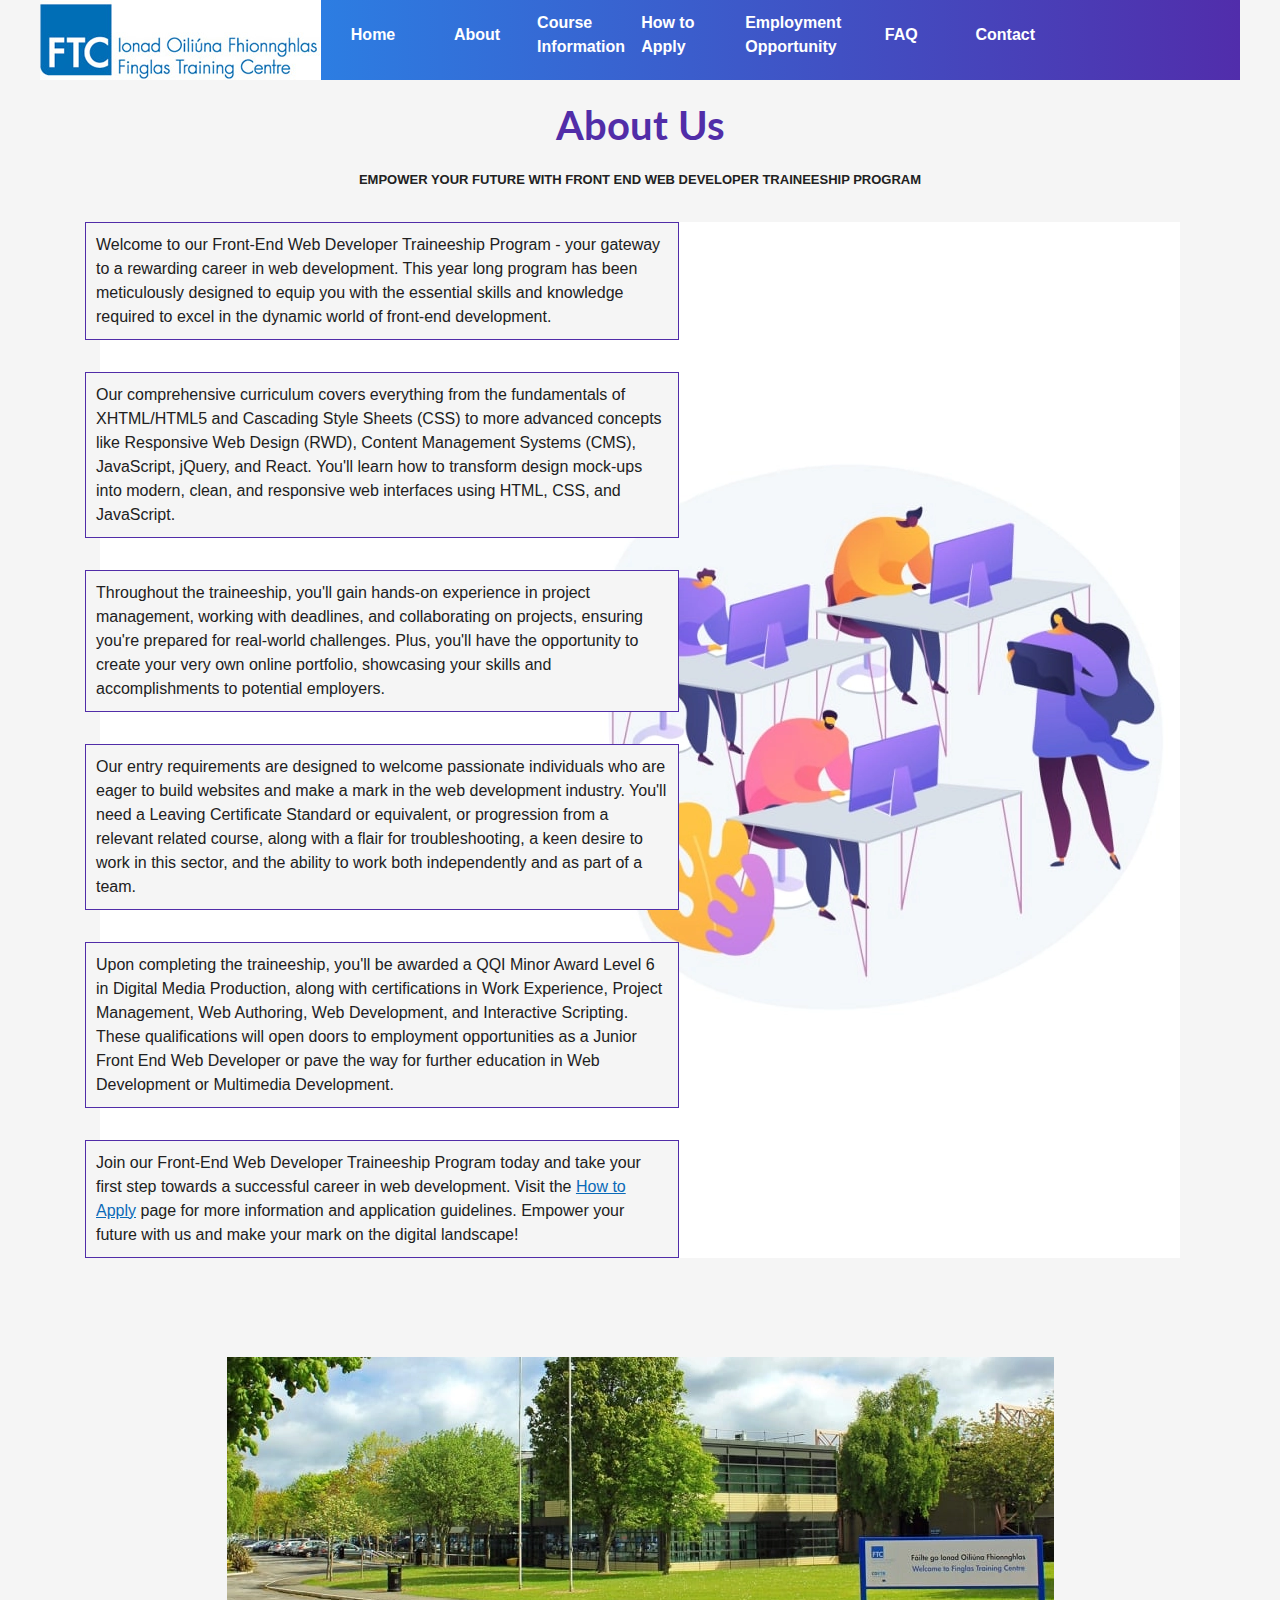
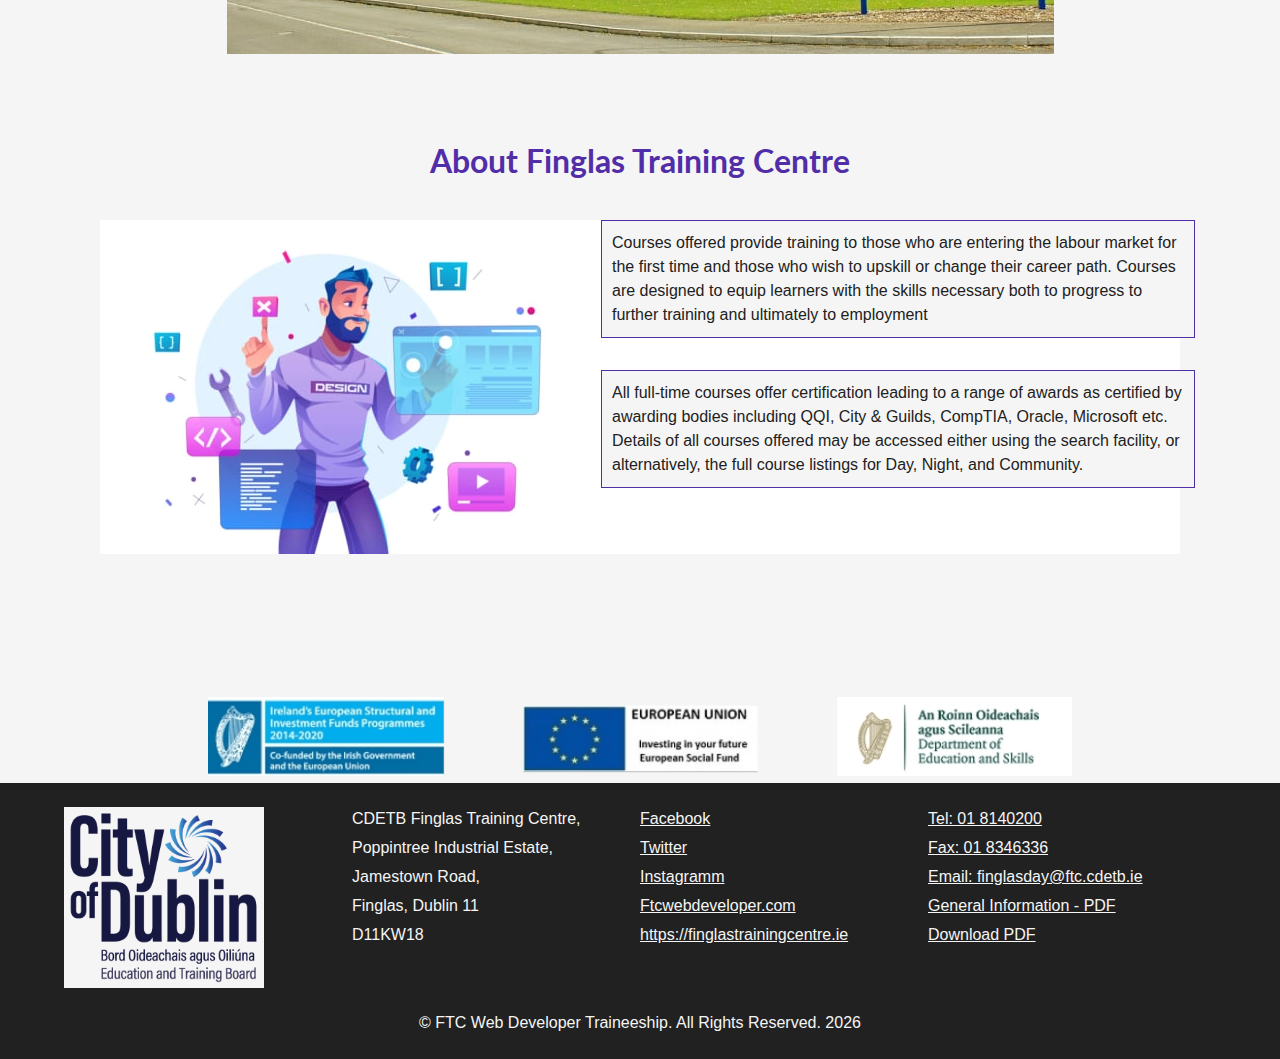
<file: html/about.html>
<!DOCTYPE html>
<html lang="en">
  <head>
    <meta charset="UTF-8" />
    <meta http-equiv="X-UA-Compatible" content="IE=edge" />
    <meta
      name="description"
      content="Discover our comprehensive Front End Developer Traineeship program, designed to equip you with essential web development skills in HTML, CSS, JavaScript, and more.Transform your career today!"
    />
    <meta name="viewport" content="width=device-width, initial-scale=1.0" />
    <link rel="preconnect" href="https://fonts.googleapis.com" />
    <link rel="preconnect" href="https://fonts.gstatic.com" crossorigin />
    <link
      href="https://fonts.googleapis.com/css2?family=Lato:wght@400;700&family=Roboto:wght@400;700&display=swap"
      rel="stylesheet"
    />
    <link rel="icon" href="../images/favicon.png" />
    <link rel="stylesheet" href="../css/style.css" />
    <title>
      About the Front End Developer Traineeship: Transform Your Career | FTC Web
      Developer
    </title>
    <script defer src="../js/app.js"></script>
  </head>
  <body>
    <!-- Start Header -->
    <a href="#main" class="home-skip-nav">Skip to the main content</a>
    <header>
      <nav>
        <img tabindex="0" class="logo" src="../images/logo.jpg" alt="" />
        <img tabindex="0" class="menu" src="../images/menu.png" alt="" />
        <img tabindex="0" class="menu-x" src="../images/menu-x.png" alt="" />
        <ul class="nav-items">
          <li><a href="../index.html">Home</a></li>
          <li><a href="about.html">About</a></li>
          <li class="sub-nav">
            <a href="course-information.html">Course Information</a>
            <span class="sub-menu-arrow">&#9660;</span>
            <ul class="sub-menu" tabindex="0">
              <li><a href="entry-requirements.html">Requirements</a></li>
              <li><a href="certifications.html">Certification</a></li>
            </ul>
          </li>
          <li><a href="how-to-apply.html">How to Apply</a></li>
          <li>
            <a href="employment-oportunity.html">Employment Opportunity </a>
          </li>
          <li><a href="faq.html">FAQ</a></li>
          <li><a href="contact.html">Contact</a></li>
        </ul>
      </nav>
    </header>

    <!-- End Header -->

    <!-- Start Main Container -->
    <div class="wrapper">
      <main>
        <!-- Start of main working container for About page -->

        <div class="about">
          <div class="desktop-image"></div>
          <h1>About Us</h1>
          <p class="intro">
            Empower Your Future with Front End Web Developer Traineeship Program
          </p>
          <!-- an intro paragraph -->

          <div class="frontend-program">
            <!-- wrap for a backgraund-image and a container for the first part of this webpage -->
            <div class="paragraph-wrap">
              <p>
                Welcome to our Front-End Web Developer Traineeship Program -
                your gateway to a rewarding career in web development. This year
                long program has been meticulously designed to equip you with
                the essential skills and knowledge required to excel in the
                dynamic world of front-end development.
              </p>
              <p>
                Our comprehensive curriculum covers everything from the
                fundamentals of XHTML/HTML5 and Cascading Style Sheets (CSS) to
                more advanced concepts like Responsive Web Design (RWD), Content
                Management Systems (CMS), JavaScript, jQuery, and React. You'll
                learn how to transform design mock-ups into modern, clean, and
                responsive web interfaces using HTML, CSS, and JavaScript.
              </p>
              <p>
                Throughout the traineeship, you'll gain hands-on experience in
                project management, working with deadlines, and collaborating on
                projects, ensuring you're prepared for real-world challenges.
                Plus, you'll have the opportunity to create your very own online
                portfolio, showcasing your skills and accomplishments to
                potential employers.
              </p>
              <p>
                Our entry requirements are designed to welcome passionate
                individuals who are eager to build websites and make a mark in
                the web development industry. You'll need a Leaving Certificate
                Standard or equivalent, or progression from a relevant related
                course, along with a flair for troubleshooting, a keen desire to
                work in this sector, and the ability to work both independently
                and as part of a team.
              </p>
              <p>
                Upon completing the traineeship, you'll be awarded a QQI Minor
                Award Level 6 in Digital Media Production, along with
                certifications in Work Experience, Project Management, Web
                Authoring, Web Development, and Interactive Scripting. These
                qualifications will open doors to employment opportunities as a
                Junior Front End Web Developer or pave the way for further
                education in Web Development or Multimedia Development.
              </p>
              <p>
                Join our Front-End Web Developer Traineeship Program today and
                take your first step towards a successful career in web
                development. Visit the
                <a href="how-to-apply.html">How to Apply</a> page for more
                information and application guidelines. Empower your future with
                us and make your mark on the digital landscape!
              </p>
            </div>
          </div>

          <div class="tablet-image"></div>
          <!-- this image appears only on tablet versions -->

          <h2>About Finglas Training Centre</h2>

          <div class="about-ftc">
            <!-- wrap for a backgraund-image and a container for the second part of this webpage -->
            <div class="paragraph-wrap paragraph-wrap-bottom">
              <p>
                Courses offered provide training to those who are entering the
                labour market for the first time and those who wish to upskill
                or change their career path. Courses are designed to equip
                learners with the skills necessary both to progress to further
                training and ultimately to employment
              </p>
              <p>
                All full-time courses offer certification leading to a range of
                awards as certified by awarding bodies including QQI, City &
                Guilds, CompTIA, Oracle, Microsoft etc. Details of all courses
                offered may be accessed either using the search facility, or
                alternatively, the full course listings for Day, Night, and
                Community.
              </p>
            </div>
            <div class="about-ftc-image"></div>
            <!-- this image appears only on mobile versions -->
          </div>

          <!-- a consistent image of logos for the bottom of the main content -->
          <img
            class="logos"
            src="../images/about/logos-desktop.webp"
            alt="logos"
          />
        </div>

        <!-- Start of main working container for About page -->
      </main>
    </div>

    <!-- End Main Container -->

    <!-- Start Footer -->

    <footer>
      <div class="footer-row">
        <!-- Footer Logo start -->
        <div class="footer-column">
          <img
            loading="lazy"
            src="../images/footer-logo.webp"
            alt="CDETB Logo"
          />
        </div>
        <!-- Footer Logo end -->

        <!-- Address start -->
        <div class="footer-column">
          <address>
            <p>CDETB Finglas Training Centre,</p>
            <p>Poppintree Industrial Estate,</p>
            <p>Jamestown Road,</p>
            <p>Finglas, Dublin 11</p>
            <p>D11KW18</p>
          </address>
        </div>
        <!-- Address end -->

        <!-- Socials start -->
        <div class="footer-column">
          <ul>
            <li><a href="">Facebook</a></li>
            <li><a href="">Twitter</a></li>
            <li><a href="">Instagramm</a></li>
            <li><a href="">Ftcwebdeveloper.com</a></li>
            <li>
              <a href="https://finglastrainingcentre.ie"
                >https://finglastrainingcentre.ie</a
              >
            </li>
          </ul>
        </div>
        <!-- Socials end -->

        <!-- Contact methods start -->
        <div class="footer-column">
          <ul>
            <li><a href="tel:018140200">Tel: 01 8140200</a></li>
            <li><a href="tel:018346336">Fax: 01 8346336</a></li>
            <li>
              <a href="mailto:finglasday@ftc.cdetb.ie"
                >Email: finglasday@ftc.cdetb.ie</a
              >
            </li>
            <li>
              <a href="../general-info.pdf" target="_blank"
                >General Information - PDF</a
              >
            </li>
            <li>
              <a href="../general-info.pdf" download="">Download PDF</a>
            </li>
          </ul>
        </div>
        <!-- Contact methods end -->
      </div>
      <p class="copy">
        &copy; FTC Web Developer Traineeship. All Rights Reserved.
        <span id="currentYear"></span>
      </p>
    </footer>

    <!-- End Footer -->
  </body>
</html>
</file>
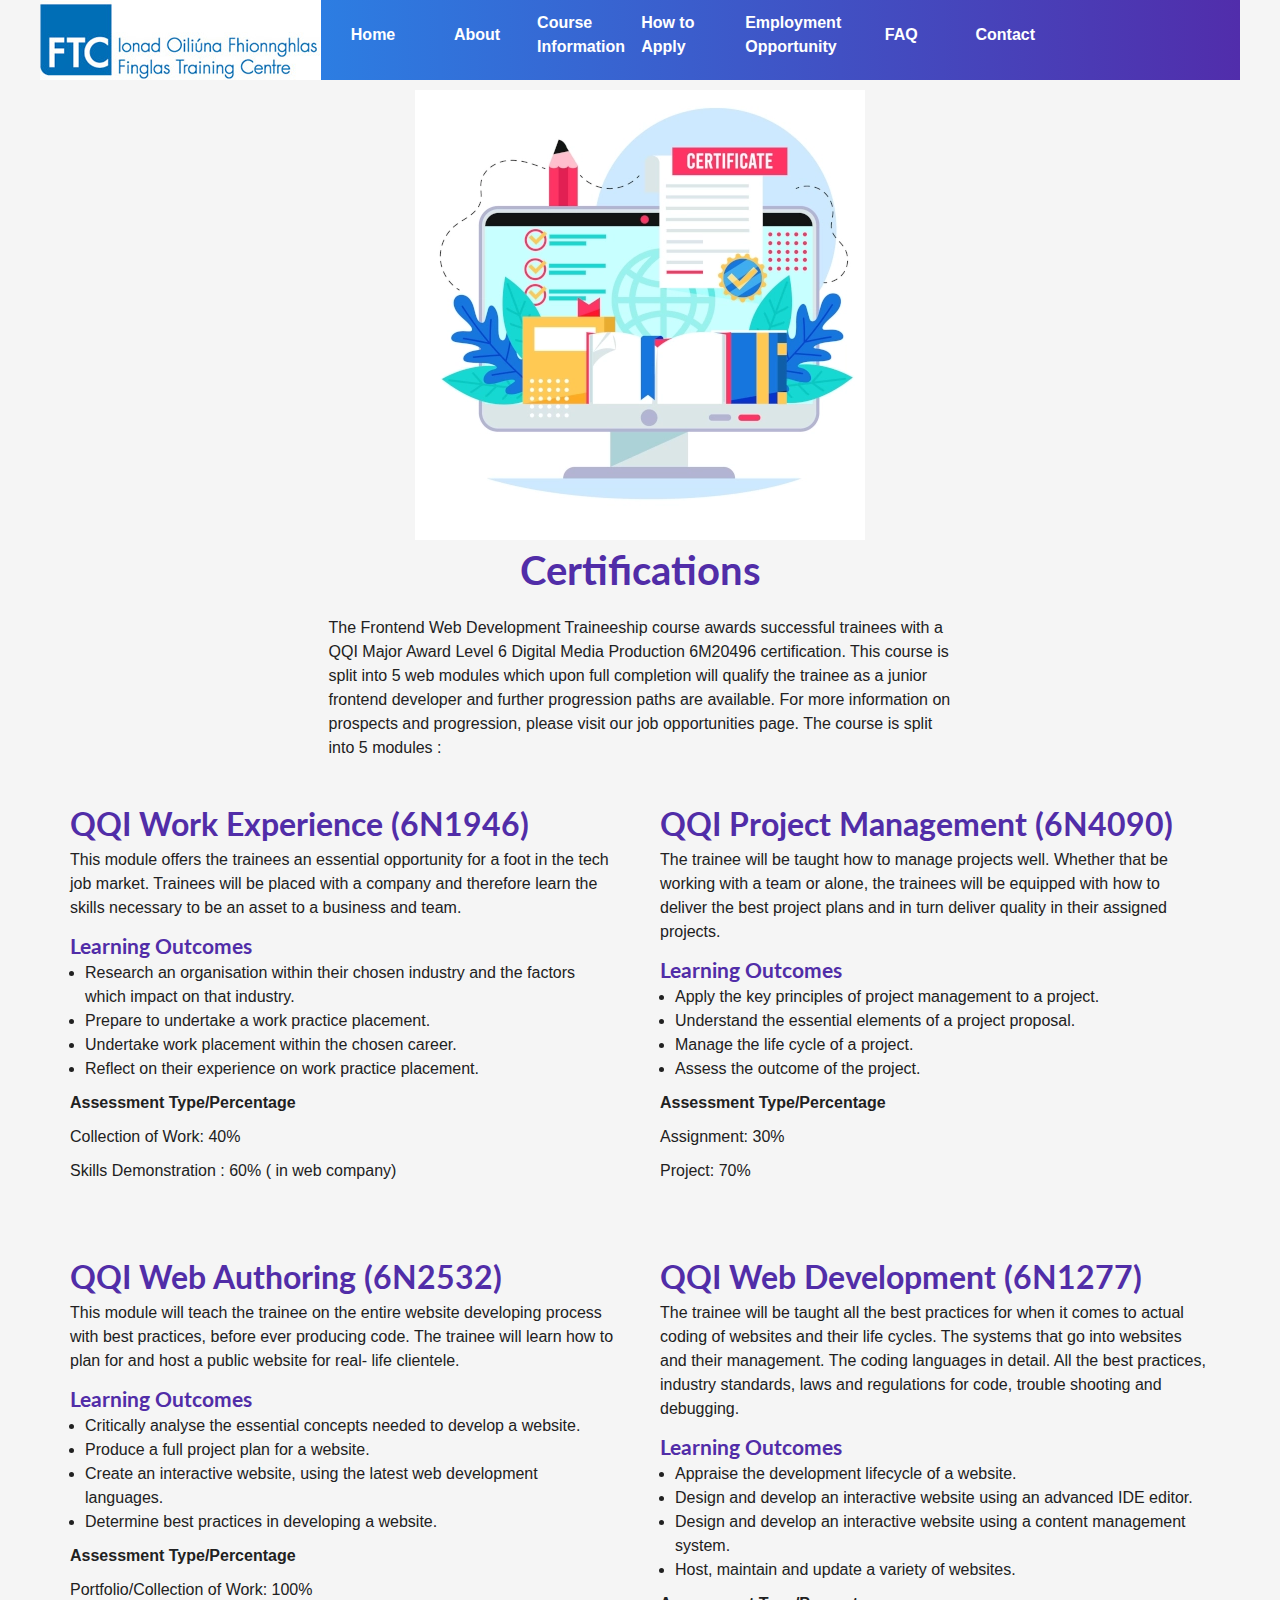
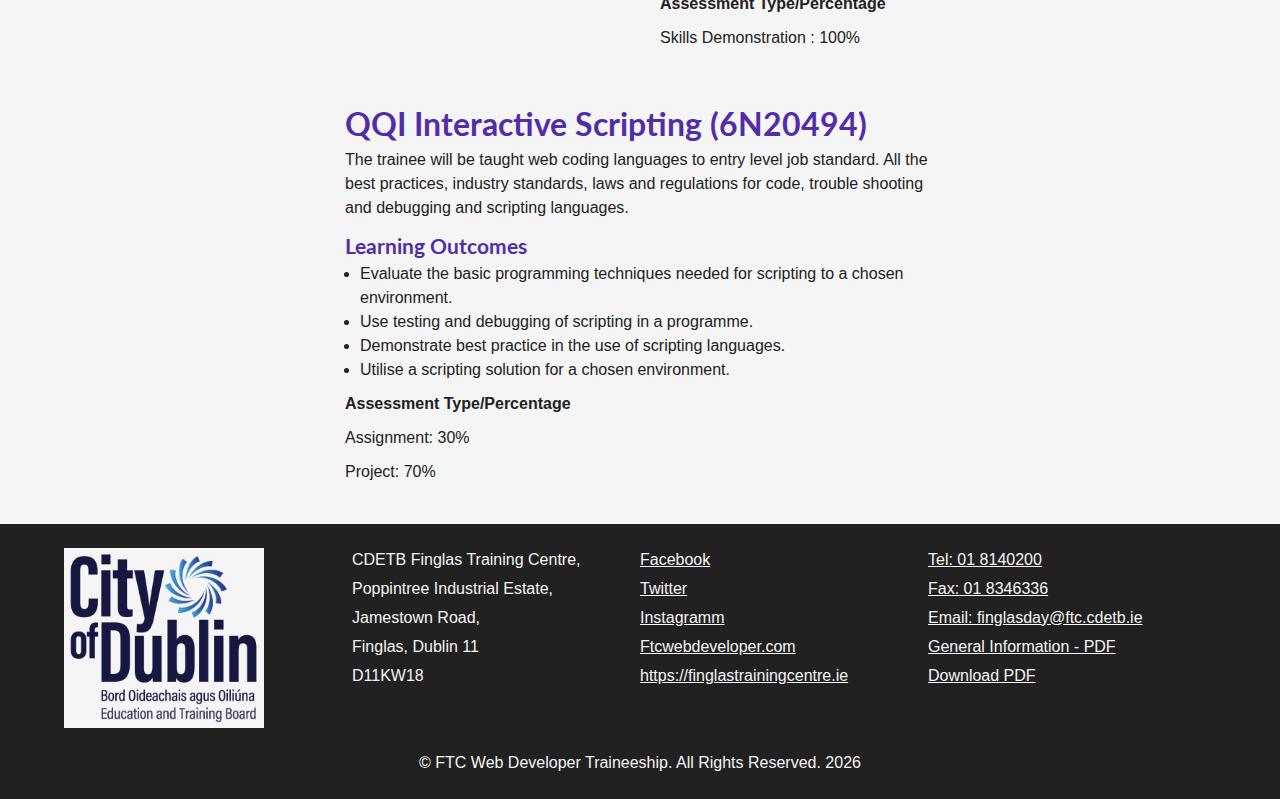
<file: html/certifications.html>
<!DOCTYPE html>
<html lang="en">
  <head>
    <meta charset="UTF-8" />
    <meta http-equiv="X-UA-Compatible" content="IE=edge" />
    <meta name="viewport" content="width=device-width, initial-scale=1.0" />
    <meta
      name="description"
      content="Certifications and qualifications awarded to those upon completing the FTC Web Developer Traineeship Program"
    />
    <link rel="preconnect" href="https://fonts.googleapis.com" />
    <link rel="preconnect" href="https://fonts.gstatic.com" crossorigin />
    <link
      href="https://fonts.googleapis.com/css2?family=Lato:wght@400;700&family=Roboto:wght@400;700&display=swap"
      rel="stylesheet"
    />
    <link rel="icon" href="../images/favicon.png" />
    <link rel="stylesheet" href="../css/style.css" />
    <title>Certifications and Awards | FTC Web Developer</title>
    <script defer src="../js/app.js"></script>
  </head>
  <body>
    <!-- Start Header -->
    <a href="#main" class="home-skip-nav">Skip to the main content</a>
    <header>
      <nav>
        <img tabindex="0" class="logo" src="../images/logo.jpg" alt="" />
        <img tabindex="0" class="menu" src="../images/menu.png" alt="" />
        <img tabindex="0" class="menu-x" src="../images/menu-x.png" alt="" />
        <ul class="nav-items">
          <li><a href="../index.html">Home</a></li>
          <li><a href="about.html">About</a></li>
          <li class="sub-nav">
            <a href="course-information.html">Course Information</a>
            <span class="sub-menu-arrow">&#9660;</span>
            <ul class="sub-menu" tabindex="0">
              <li><a href="entry-requirements.html">Requirements</a></li>
              <li><a href="certifications.html">Certification</a></li>
            </ul>
          </li>
          <li><a href="how-to-apply.html">How to Apply</a></li>
          <li>
            <a href="employment-oportunity.html">Employment Opportunity </a>
          </li>
          <li><a href="faq.html">FAQ</a></li>
          <li><a href="contact.html">Contact</a></li>
        </ul>
      </nav>
    </header>

    <!-- End Header -->

    <!-- Start Main Container -->

    <div class="wrapper">
    

      <div class="certification-heading">
        <img
          class="faq-image"
          src="../images/certifications/certification-mobile.webp"
          alt="Certification image"
          title="Certifications"
        />

        <h1>Certifications</h1>
        <p>
          The Frontend Web Development Traineeship course awards successful
          trainees with a QQI Major Award Level 6 Digital Media Production
          6M20496 certification. This course is split into 5 web modules which
          upon full completion will qualify the trainee as a junior frontend
          developer and further progression paths are available. For more
          information on prospects and progression, please visit our job
          opportunities page. The course is split into 5 modules :
        </p>
      </div>

      <div class="certification">
        <div class="certification-group1">
          <div class="certifications-info">

            <div class="certification-content">
              <h2>QQI Work Experience (6N1946)</h2>
              <p>
                This module offers the trainees an essential opportunity for a
                foot in the tech job market. Trainees will be placed with a
                company and therefore learn the skills necessary to be an asset
                to a business and team.
              </p>
              <h3>Learning Outcomes</h3>
              <ul>
                <li>
                  Research an organisation within their chosen industry and the
                  factors which impact on that industry.
                </li>
                <li>Prepare to undertake a work practice placement.</li>
                <li>Undertake work placement within the chosen career.</li>
                <li>Reflect on their experience on work practice placement.</li>
              </ul>
              <p class="certification-type">Assessment Type/Percentage</p>
              <p>Collection of Work: 40%</p>
              <p>Skills Demonstration : 60% ( in web company)</p>
            </div>
          </div>

          <div class="certifications-info">

            <div class="certification-content">
              <h2>QQI Project Management (6N4090)</h2>
              <p>
                The trainee will be taught how to manage projects well. Whether
                that be working with a team or alone, the trainees will be
                equipped with how to deliver the best project plans and in turn
                deliver quality in their assigned projects.
              </p>
              <h3>Learning Outcomes</h3>
              <ul>
                <li>
                  Apply the key principles of project management to a project.
                </li>
                <li>
                  Understand the essential elements of a project proposal.
                </li>
                <li>Manage the life cycle of a project.</li>
                <li>Assess the outcome of the project.</li>
              </ul>
              <p class="certification-type">Assessment Type/Percentage</p>
              <p>Assignment: 30%</p>
              <p>Project: 70%</p>
            </div>
          </div>
        </div>

        <div class="certification-group2">
          <div class="certifications-info">

            <div class="certification-content">
              <h2>QQI Web Authoring (6N2532)</h2>
              <p>
                This module will teach the trainee on the entire website
                developing process with best practices, before ever producing
                code. The trainee will learn how to plan for and host a public
                website for real- life clientele.
              </p>
              <h3>Learning Outcomes</h3>
              <ul>
                <li>
                  Critically analyse the essential concepts needed to develop a
                  website.
                </li>
                <li>Produce a full project plan for a website.</li>
                <li>
                  Create an interactive website, using the latest web
                  development languages.
                </li>
                <li>Determine best practices in developing a website.</li>
              </ul>
              <p class="certification-type">Assessment Type/Percentage</p>
              <p>Portfolio/Collection of Work: 100%</p>
            </div>
          </div>

          <div class="certifications-info">
          
            <div class="certification-content">
              <h2>QQI Web Development (6N1277)</h2>
              <p>
                The trainee will be taught all the best practices for when it
                comes to actual coding of websites and their life cycles. The
                systems that go into websites and their management. The coding
                languages in detail. All the best practices, industry standards,
                laws and regulations for code, trouble shooting and debugging.
              </p>
              <h3>Learning Outcomes</h3>
              <ul>
                <li>Appraise the development lifecycle of a website.</li>
                <li>
                  Design and develop an interactive website using an advanced
                  IDE editor.
                </li>
                <li>
                  Design and develop an interactive website using a content
                  management system.
                </li>
                <li>Host, maintain and update a variety of websites.</li>
              </ul>
              <p class="certification-type">Assessment Type/Percentage</p>
              <p>Skills Demonstration : 100%</p>
            </div>
          </div>
        </div>

        <div class="certification-group3">
          <div class="certifications-info">
         
            <div class="certification-content">
              <h2>QQI Interactive Scripting (6N20494)</h2>
              <p>
                The trainee will be taught web coding languages to entry level
                job standard. All the best practices, industry standards, laws
                and regulations for code, trouble shooting and debugging and
                scripting languages.
              </p>
              <h3>Learning Outcomes</h3>
              <ul>
                <li>
                  Evaluate the basic programming techniques needed for scripting
                  to a chosen environment.
                </li>
                <li>Use testing and debugging of scripting in a programme.</li>
                <li>
                  Demonstrate best practice in the use of scripting languages.
                </li>
                <li>Utilise a scripting solution for a chosen environment.</li>
              </ul>
              <p class="certification-type">Assessment Type/Percentage</p>
              <p>Assignment: 30%</p>
              <p>Project: 70%</p>
            </div>
          </div>
        </div>
      </div>
    </div>

    <!-- End Main Container -->

    <!-- Start Footer -->

    <footer>
      <div class="footer-row">
        <!-- Footer Logo start -->
        <div class="footer-column">
          <img
            loading="lazy"
            src="../images/footer-logo.webp"
            alt="CDETB Logo"
          />
        </div>
        <!-- Footer Logo end -->

        <!-- Address start -->
        <div class="footer-column">
          <address>
            <p>CDETB Finglas Training Centre,</p>
            <p>Poppintree Industrial Estate,</p>
            <p>Jamestown Road,</p>
            <p>Finglas, Dublin 11</p>
            <p>D11KW18</p>
          </address>
        </div>
        <!-- Address end -->

        <!-- Socials start -->
        <div class="footer-column">
          <ul>
            <li><a href="">Facebook</a></li>
            <li><a href="">Twitter</a></li>
            <li><a href="">Instagramm</a></li>
            <li><a href="">Ftcwebdeveloper.com</a></li>
            <li>
              <a href="https://finglastrainingcentre.ie"
                >https://finglastrainingcentre.ie</a
              >
            </li>
          </ul>
        </div>
        <!-- Socials end -->

        <!-- Contact methods start -->
        <div class="footer-column">
          <ul>
            <li><a href="tel:018140200">Tel: 01 8140200</a></li>
            <li><a href="tel:018346336">Fax: 01 8346336</a></li>
            <li>
              <a href="mailto:finglasday@ftc.cdetb.ie"
                >Email: finglasday@ftc.cdetb.ie</a
              >
            </li>
            <li>
              <a href="../general-info.pdf" target="_blank"
                >General Information - PDF</a
              >
            </li>
            <li>
              <a href="../general-info.pdf" download="">Download PDF</a>
            </li>
          </ul>
        </div>
        <!-- Contact methods end -->
      </div>
      <p class="copy">
        &copy; FTC Web Developer Traineeship. All Rights Reserved.
        <span id="currentYear"></span>
      </p>
    </footer>

    <!-- End Footer -->
  </body>
</html>
</file>
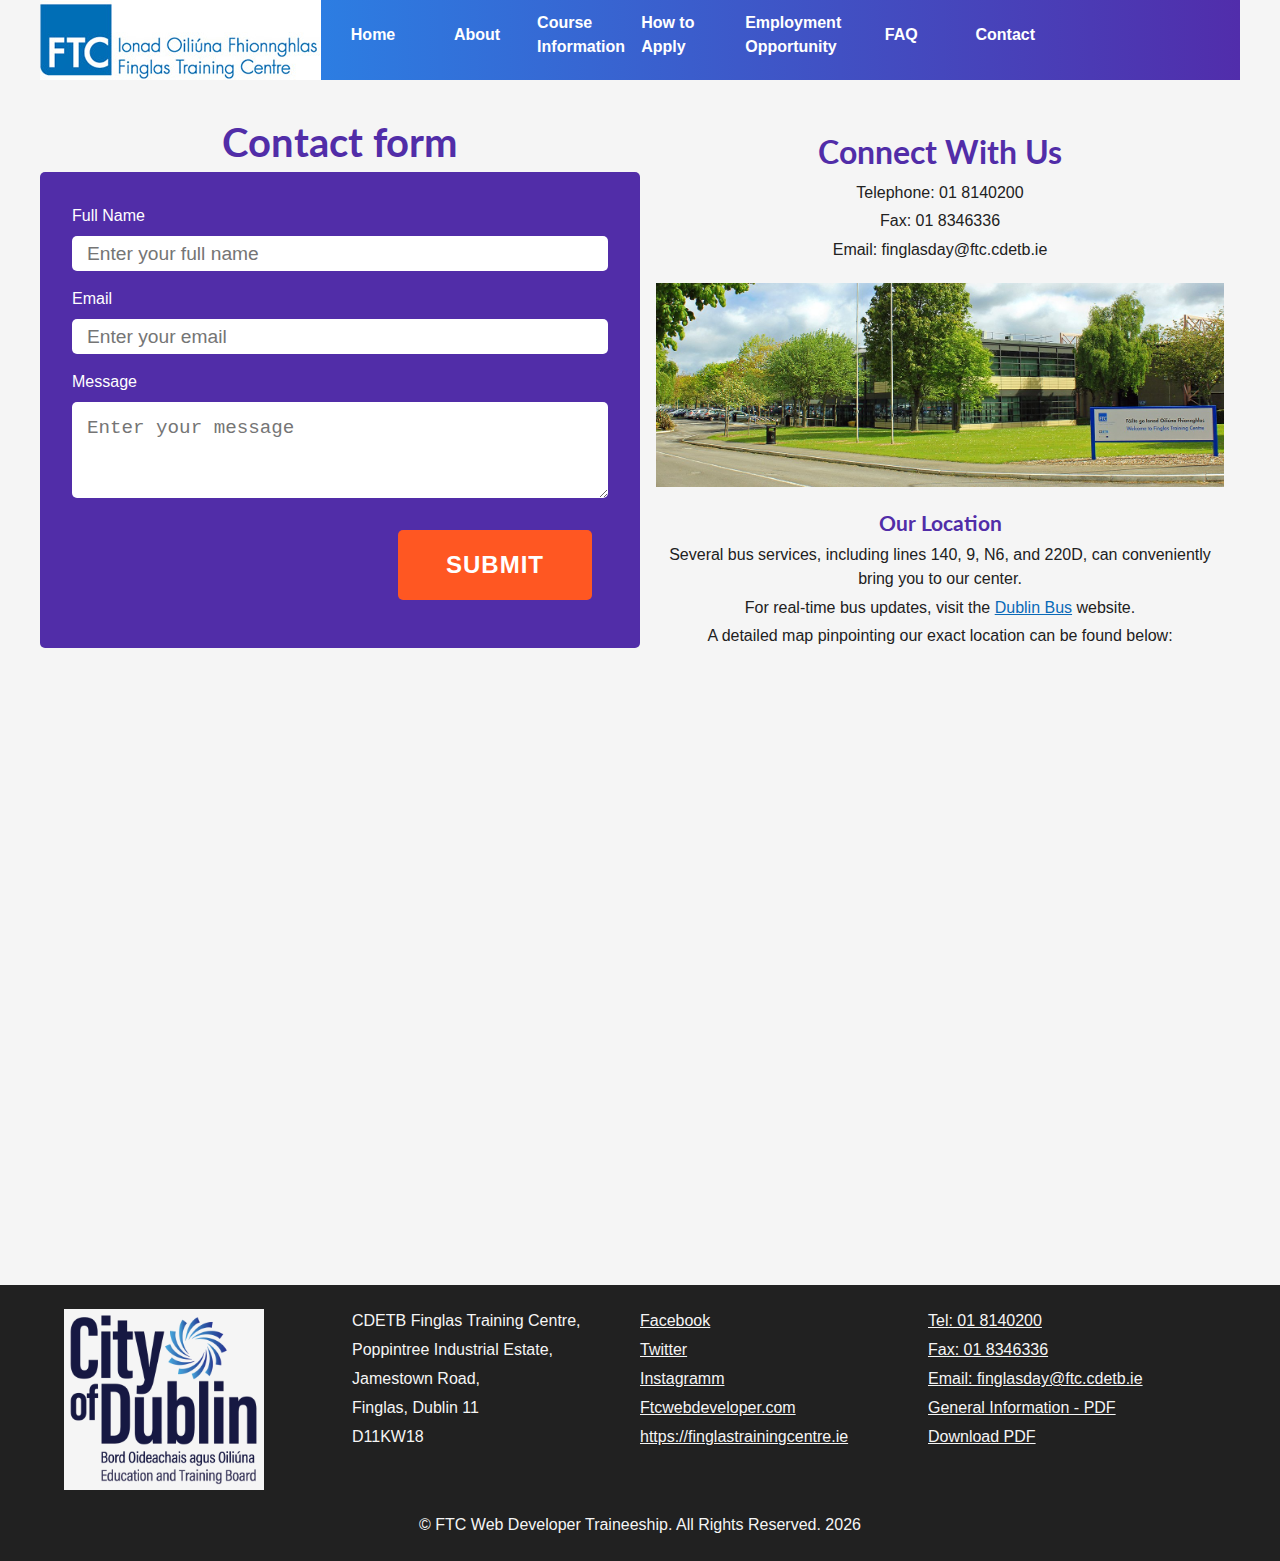
<file: html/contact.html>
<!DOCTYPE html>
<html lang="en">
  <head>
    <meta charset="UTF-8" />
    <meta http-equiv="X-UA-Compatible" content="IE=edge" />
    <meta name="viewport" content="width=device-width, initial-scale=1.0" />
    <link rel="preconnect" href="https://fonts.googleapis.com" />
    <link rel="preconnect" href="https://fonts.gstatic.com" crossorigin />

    <meta name="description"
        content="Get in touch with us to learn more about the course and other opportunities. Give us a call on 01 8140200.">
    <link
      href="https://fonts.googleapis.com/css2?family=Lato:wght@400;700&family=Roboto:wght@400;700&display=swap"
      rel="stylesheet"
    />
    <link rel="icon" href="../images/favicon.png" />
    <link rel="stylesheet" href="../css/style.css" />
    <title>Contact Us | FTC Web Developer</title>
    <script defer src="../js/app.js"></script>
  </head>
  <body>
    <!-- Start Header -->
    <a href="#main" class="home-skip-nav">Skip to the main content</a>
    <header>
      <nav>
        <img tabindex="0" class="logo" src="../images/logo.jpg" alt="" />
        <img tabindex="0" class="menu" src="../images/menu.png" alt="" />
        <img tabindex="0" class="menu-x" src="../images/menu-x.png" alt="" />
        <ul class="nav-items">
          <li><a href="../index.html">Home</a></li>
          <li><a href="about.html">About</a></li>
          <li class="sub-nav">
            <a href="course-information.html">Course Information</a>
            <span class="sub-menu-arrow">&#9660;</span>
            <ul class="sub-menu" tabindex="0">
              <li><a href="entry-requirements.html">Requirements</a></li>
              <li><a href="certifications.html">Certification</a></li>
            </ul>
          </li>
          <li><a href="how-to-apply.html">How to Apply</a></li>
          <li>
            <a href="employment-oportunity.html">Employment Opportunity </a>
          </li>
          <li><a href="faq.html">FAQ</a></li>
          <li><a href="contact.html">Contact</a></li>
        </ul>
      </nav>
    </header>

    <!-- End Header -->

    <!-- Start Main Container -->

    <div class="wrapper">

      <!-- Start Contact Form -->
      <main class="content-display">
          <div class="form-container">
              <h1 class="contact-h1">Contact form</h1>
              <form method="post" class="contact-form">
                  <label for="fullName">Full Name</label>
                  <input id="fullName" type="text" placeholder="Enter your full name" required>
                  <label for="email">Email</label>
                  <input id="email" type="email" placeholder="Enter your email" required>
                  <label for="message">Message</label>
                  <textarea id="message" placeholder="Enter your message" required></textarea>
                  <div class="submit-btn">
                      <input class="form-btn" type="submit" value="Submit">
                  </div>
              </form>
          </div>
          <!-- End Contact Form -->
          <!-- Additional Contact Info -->
          <div class="contact-info">
              <h2>Connect With Us</h2>
              <p>Telephone: 01 8140200</p>
              <p>Fax: 01 8346336</p>
              <p>Email: finglasday@ftc.cdetb.ie</p>
              <img src="../images/contact/view-of-the-ftc.jpeg" alt="View from driveway for Finglas Training Center">
              <h3>Our Location</h3>
              <p>Several bus services, including lines 140, 9, N6, and 220D, can conveniently bring you to our center.
              </p>
              <p>For real-time bus updates, visit the <a
                      href="https://www.dublinpublictransport.ie/dublin-buses ">Dublin Bus</a> website.</p>
              <p>A detailed map pinpointing our exact location can be found below:</p>
          </div>
          <!-- End Additional Info -->
      </main>
      <!-- Google Map -->
      <iframe class="contact-map"
          src="https://www.google.com/maps/embed?pb=!1m18!1m12!1m3!1d2378.893270903616!2d-6.2921868234987945!3d53.398849070794!2m3!1f0!2f0!3f0!3m2!1i1024!2i768!4f13.1!3m3!1m2!1s0x48670dc475e5c117%3A0x7baa038425845b41!2sFinglas%20Training%20Centre%20CDETB!5e0!3m2!1spl!2sie!4v1686832915640!5m2!1spl!2sie"
          style="border:0;" allowfullscreen="" loading="lazy" referrerpolicy="no-referrer-when-downgrade"></iframe>
      <!-- End Google Map -->
  </div>

    <!-- End Main Container -->

    <!-- Start Footer -->

    <footer>
      <div class="footer-row">
        <!-- Footer Logo start -->
        <div class="footer-column">
          <img
            loading="lazy"
            src="../images/footer-logo.webp"
            alt="CDETB Logo"
          />
        </div>
        <!-- Footer Logo end -->

        <!-- Address start -->
        <div class="footer-column">
          <address>
            <p>CDETB Finglas Training Centre,</p>
            <p>Poppintree Industrial Estate,</p>
            <p>Jamestown Road,</p>
            <p>Finglas, Dublin 11</p>
            <p>D11KW18</p>
          </address>
        </div>
        <!-- Address end -->

        <!-- Socials start -->
        <div class="footer-column">
          <ul>
            <li><a href="">Facebook</a></li>
            <li><a href="">Twitter</a></li>
            <li><a href="">Instagramm</a></li>
            <li><a href="">Ftcwebdeveloper.com</a></li>
            <li>
              <a href="https://finglastrainingcentre.ie"
                >https://finglastrainingcentre.ie</a
              >
            </li>
          </ul>
        </div>
        <!-- Socials end -->

        <!-- Contact methods start -->
        <div class="footer-column">
          <ul>
            <li><a href="tel:018140200">Tel: 01 8140200</a></li>
            <li><a href="tel:018346336">Fax: 01 8346336</a></li>
            <li>
              <a href="mailto:finglasday@ftc.cdetb.ie"
                >Email: finglasday@ftc.cdetb.ie</a
              >
            </li>
            <li>
              <a href="../general-info.pdf" target="_blank"
                >General Information - PDF</a
              >
            </li>
            <li>
              <a href="../general-info.pdf" download="">Download PDF</a>
            </li>
          </ul>
        </div>
        <!-- Contact methods end -->
      </div>
      <p class="copy">
        &copy; FTC Web Developer Traineeship. All Rights Reserved.
        <span id="currentYear"></span>
      </p>
    </footer>

    <!-- End Footer -->
  </body>
</html>
</file>
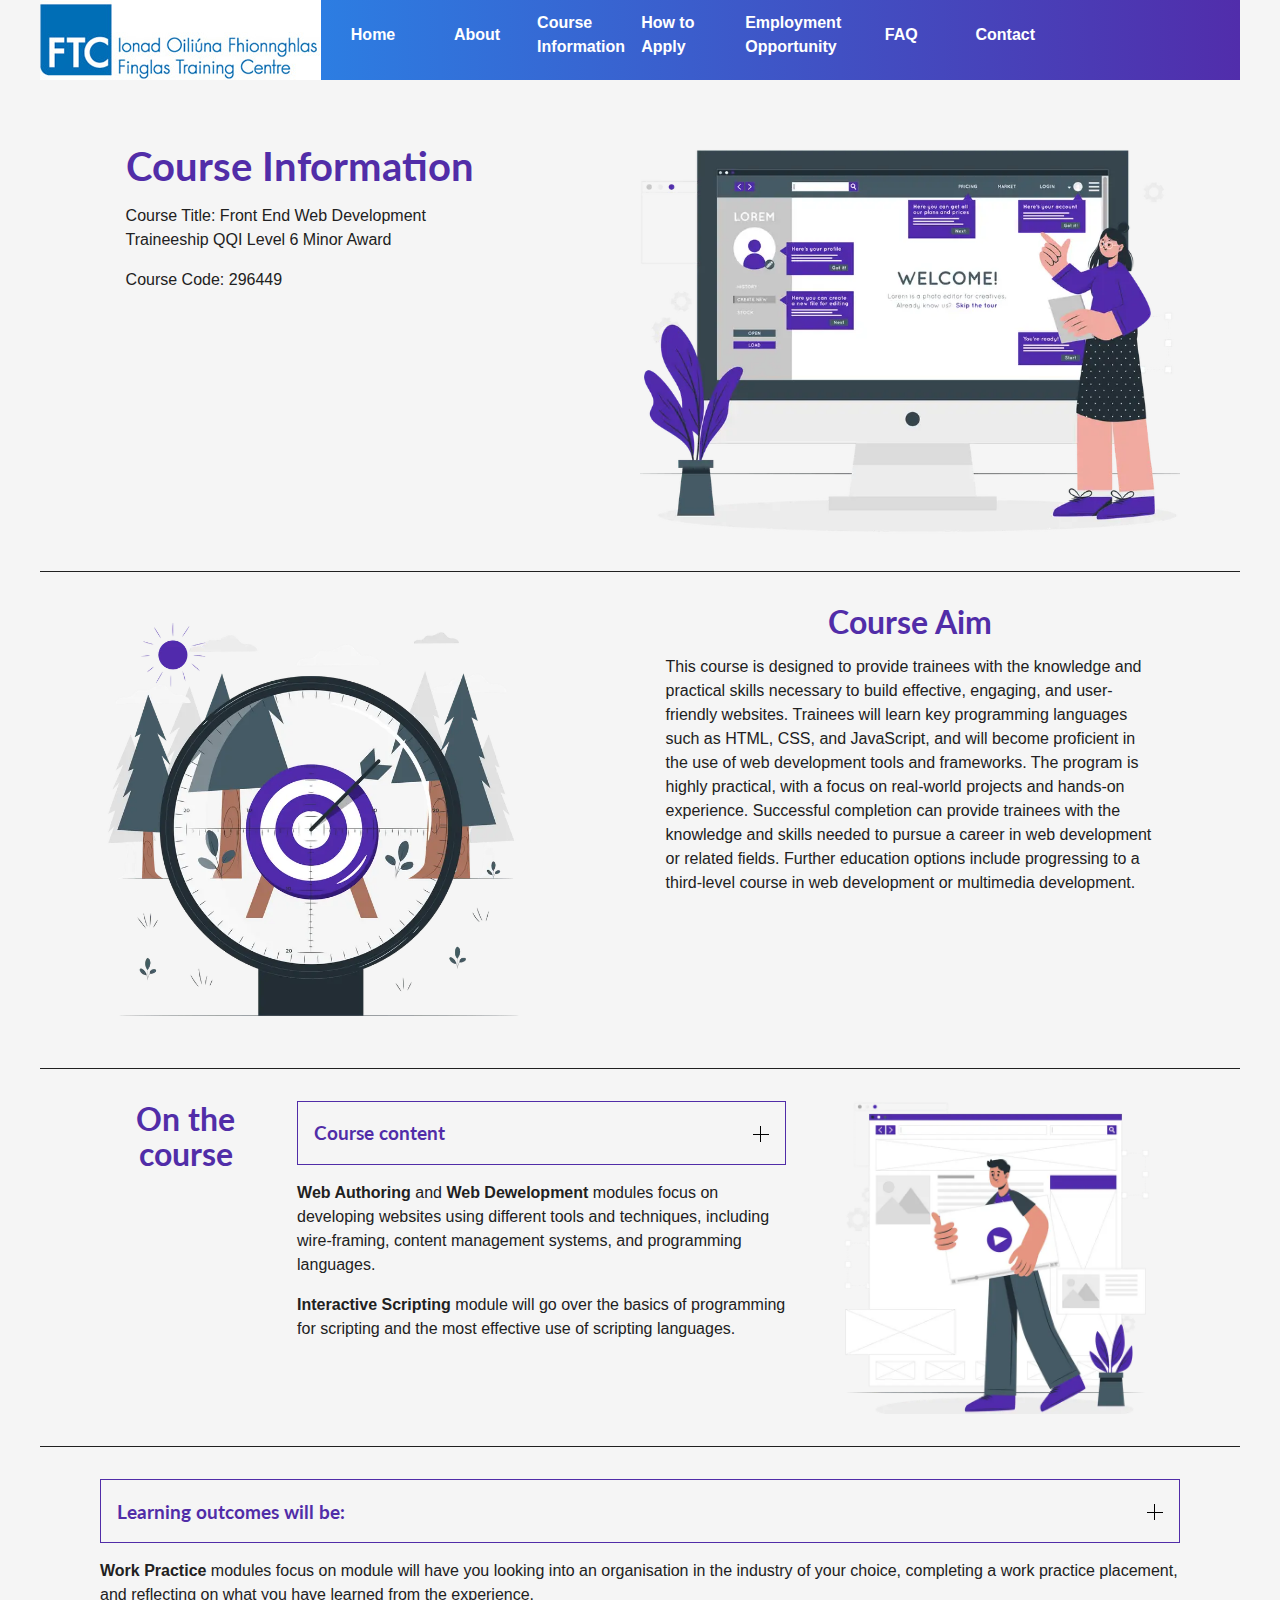
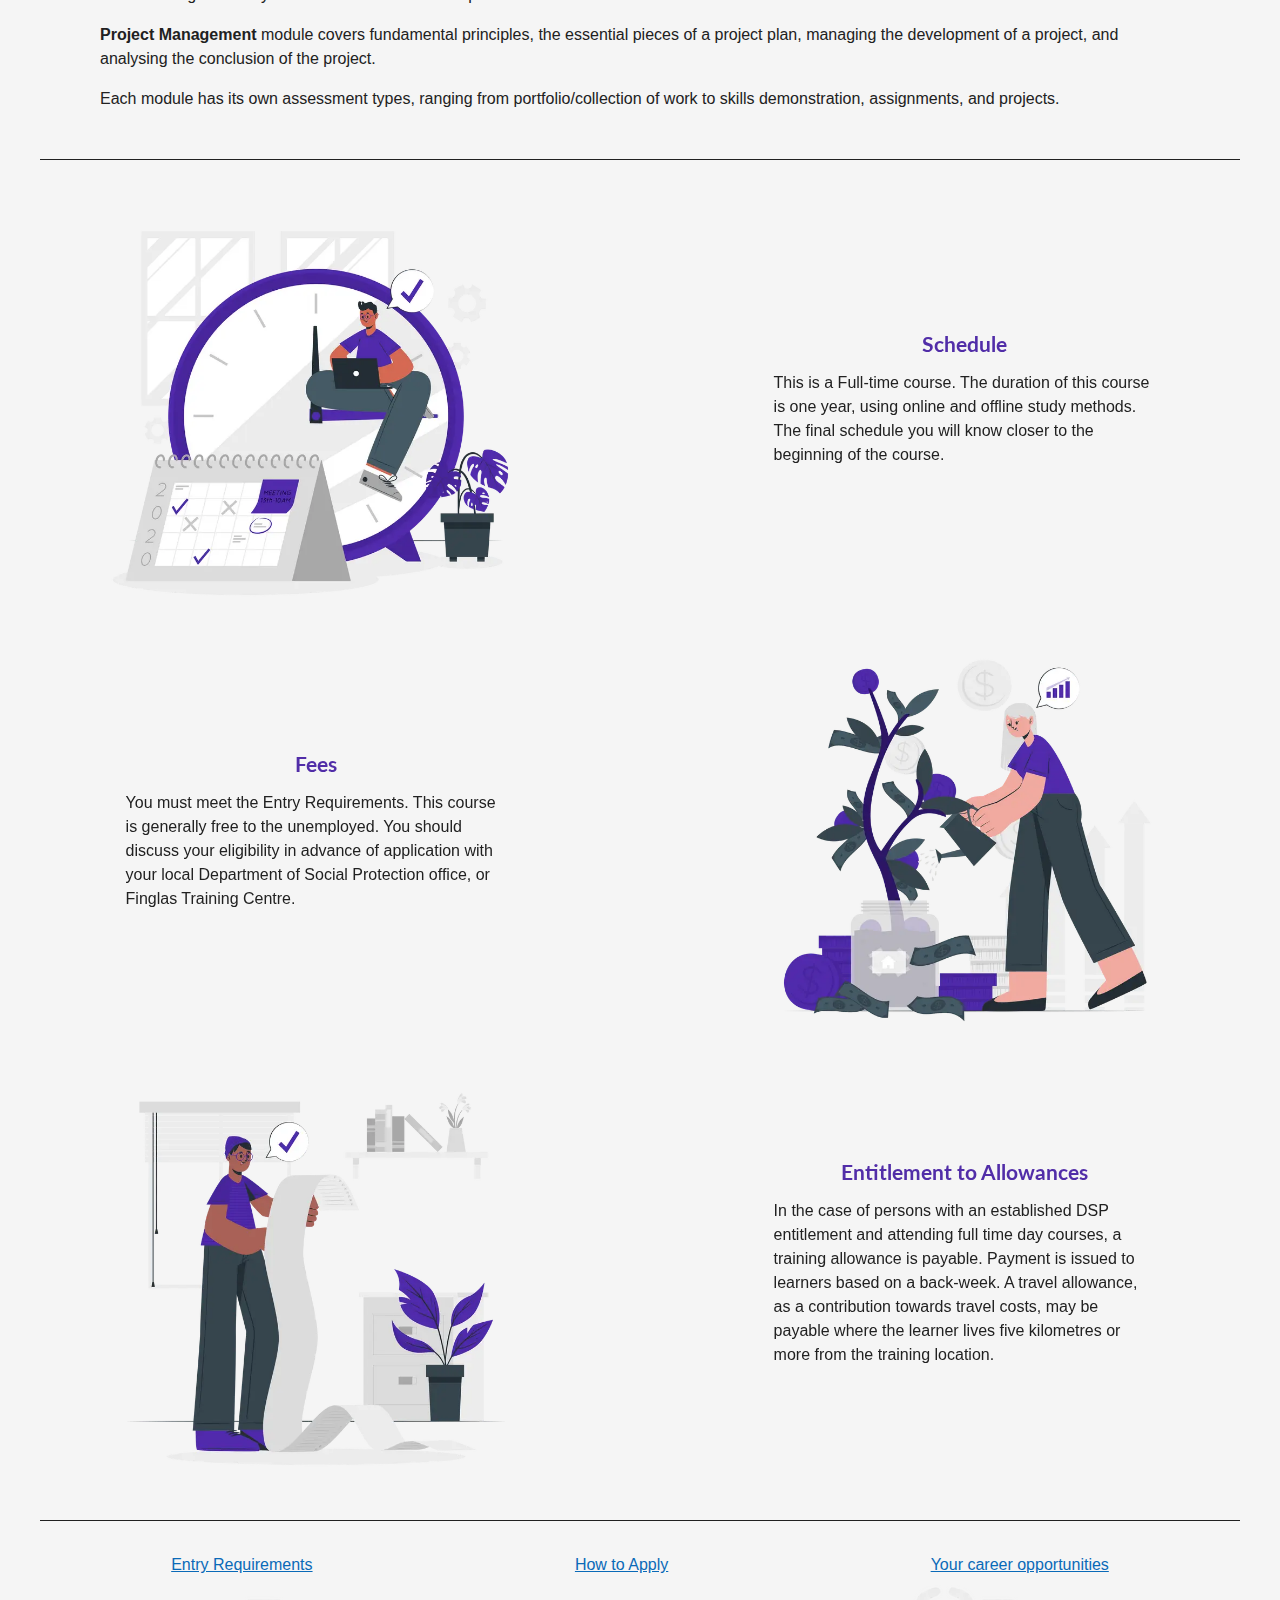
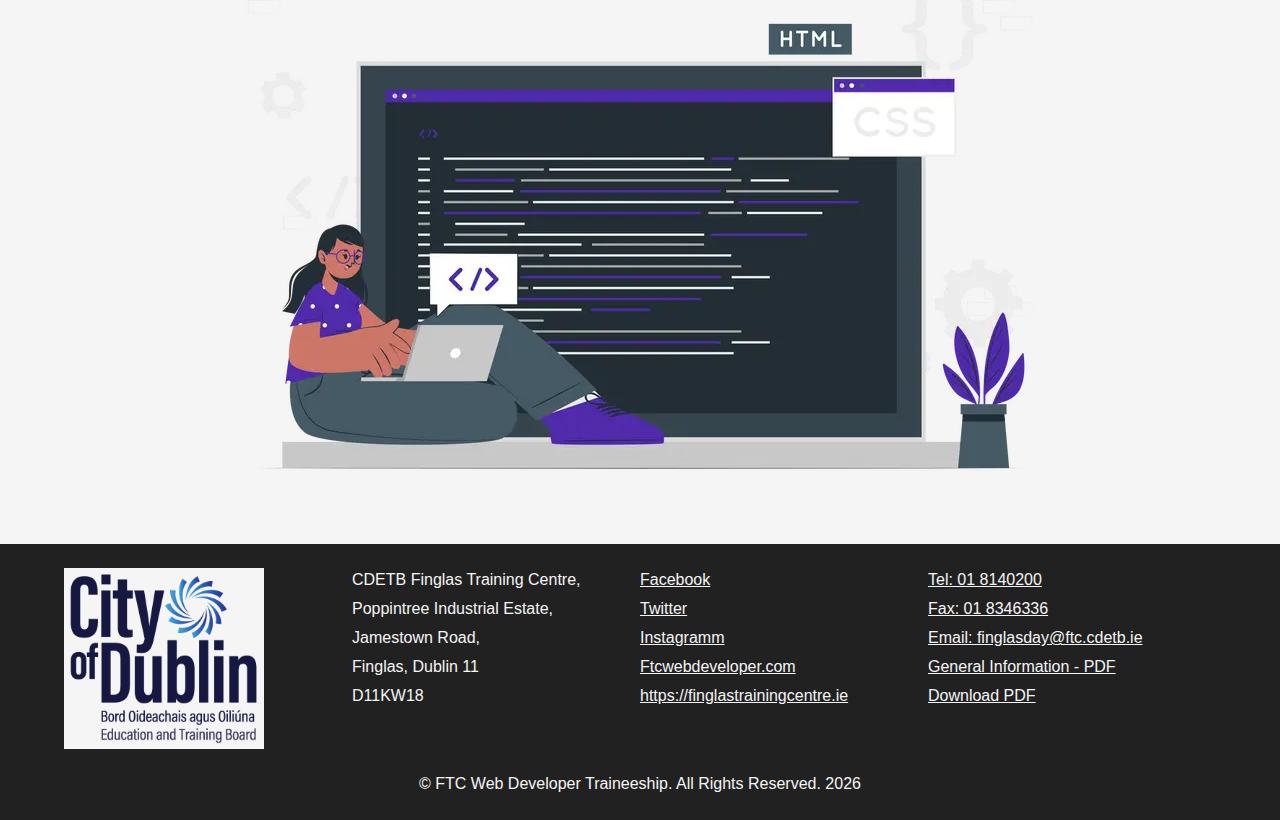
<file: html/course-information.html>
<!DOCTYPE html>
<html lang="en">
  <head>
    <meta charset="UTF-8" />
    <meta http-equiv="X-UA-Compatible" content="IE=edge" />
    <meta name="viewport" content="width=device-width, initial-scale=1.0" />
    <link rel="preconnect" href="https://fonts.googleapis.com" />
    <link rel="preconnect" href="https://fonts.gstatic.com" crossorigin />
    <meta
      name="description"
      content="Gain practical skills and knowledge in web development with our one-year full-time Front-End Web Development Traineeship. Learn HTML, CSS, JavaScript, and more."
    />
    <link
      href="https://fonts.googleapis.com/css2?family=Lato:wght@400;700&family=Roboto:wght@400;700&display=swap"
      rel="stylesheet"
    />
    <link rel="icon" href="../images/favicon.png" />
    <link rel="stylesheet" href="../css/style.css" />
    <title>
      Get Job-Ready with Front End Web Development Traineeship | QQI Level 6 |
      FTC Web Developer
    </title>
    <script defer src="../js/app.js"></script>
  </head>
  <body>
    <!-- Start Header -->
    <a href="#main" class="home-skip-nav">Skip to the main content</a>
    <header>
      <nav>
        <img tabindex="0" class="logo" src="../images/logo.jpg" alt="" />
        <img tabindex="0" class="menu" src="../images/menu.png" alt="" />
        <img tabindex="0" class="menu-x" src="../images/menu-x.png" alt="" />
        <ul class="nav-items">
          <li><a href="../index.html">Home</a></li>
          <li><a href="about.html">About</a></li>
          <li class="sub-nav">
            <a href="course-information.html">Course Information</a>
            <span class="sub-menu-arrow">&#9660;</span>
            <ul class="sub-menu" tabindex="0">
              <li><a href="entry-requirements.html">Requirements</a></li>
              <li><a href="certifications.html">Certification</a></li>
            </ul>
          </li>
          <li><a href="how-to-apply.html">How to Apply</a></li>
          <li>
            <a href="employment-oportunity.html">Employment Opportunity </a>
          </li>
          <li><a href="faq.html">FAQ</a></li>
          <li><a href="contact.html">Contact</a></li>
        </ul>
      </nav>
    </header>

    <!-- End Header -->

       <!-- Start Main Container -->
       <main class="course-info">
        <div class="wrapper">
          <!-- Course Title section start -->
          <section class="course-info-header course-info-row">
            <div class="course-info-header-text">
              <h1>Course Information</h1>
              <p>
                Course Title: Front End Web Development Traineeship QQI Level 6
                Minor Award
              </p>
              <p>Course Code: 296449</p>
            </div>
            <img
              loading="lazy"
              srcset="
                ../images/course-information/course-info-main.webp 460w,
                ../images/course-information/course-info-main.webp 800w
              "
              sizes="(max-width: 460px) 460px, 800px"
              alt="On The Course"
              src="../images/course-information/course-info-main.webp"
            />
          </section>
          <!-- Course Title section start -->
          <!-- Course Aim section start -->
          <section class="course-info-aim course-info-row">
            <div class="course-info-aim-text">
              <h2>Course Aim</h2>
              <p>
                This course is designed to provide trainees with the knowledge and
                practical skills necessary to build effective, engaging, and
                user-friendly websites. Trainees will learn key programming
                languages such as HTML, CSS, and JavaScript, and will become
                proficient in the use of web development tools and frameworks. The
                program is highly practical, with a focus on real-world projects
                and hands-on experience. Successful completion can provide
                trainees with the knowledge and skills needed to pursue a career
                in web development or related fields. Further education options
                include progressing to a third-level course in web development or
                multimedia development.
              </p>
            </div>
            <img
              loading="lazy"
              srcset="
                ../images/course-information/course-aim-mobile.webp 460w,
                ../images/course-information/course-aim.webp        800w
              "
              sizes="(max-width: 460px) 460px, 800px"
              alt="Course Aim"
              src="../images/course-information/course-aim.webp"
            />
          </section>
          <!-- Course Aim section end -->
          <!-- Course Content section start -->
          <section class="course-info-row">
            <h2 class="course-info-subheading">On the course</h2>
            <div class="course-info-content-text">
              <!-- Accordion start -->
              <div class="accordion">
                <h3 class="accordion-header">
                  Course content<span class="accordion-header-span"></span>
                </h3>
                <div class="accordion-body">
                  <ul>
                    <li>Induction</li>
                    <li>Extensible Hyper Text Markup Language XHTML</li>
                    <li>Cascading Style Sheets CSS</li>
                    <li>JavaScript</li>
                    <li>Cross Browser Development</li>
                    <li>Testing and debugging</li>
                    <li>Content Management Systems</li>
                    <li>Project Management</li>
                    <li>Work Practice</li>
                  </ul>
                </div>
              </div>
              <!-- Accordion end -->
              <p>
                <span>Web Authoring</span> and
                <span>Web Dewelopment</span> modules focus on developing websites
                using different tools and techniques, including wire-framing,
                content management systems, and programming languages.
              </p>
              <p>
                <span>Interactive Scripting</span> module will go over the basics
                of programming for scripting and the most effective use of
                scripting languages.
              </p>
            </div>
            <div class="course-info-content-image">
              <img
                loading="lazy"
                srcset="
                  ../images/course-information/course-content-mobile.webp 460w,
                  ../images/course-information/course-content.webp        800w
                "
                sizes="(max-width: 460px) 460px, 800px"
                alt="Course Content"
                src="../images/course-information/course-content.webp"
              />
            </div>
          </section>
          <!-- Course Content section end -->
          <!-- Course Modules section start -->
          <section class="course-info-modules">
            <!-- Accordion start -->
            <div class="accordion">
              <h3 class="accordion-header">
                Learning outcomes will be:<span
                  class="accordion-header-span"
                ></span>
              </h3>
              <div class="accordion-body">
                <ul>
                  <li>
                    Appraise the contents of a project plan for a website:
                    <ul>
                      <li>The chosen domain name</li>
                      <li>Scope/aim of the website</li>
                      <li>Site structure of the website</li>
                      <li>
                        A rationale for the design choices, including layout,
                        colour scheme, sample text, and sample font
                      </li>
                      <li>
                        Wireframes for desktop/mobile/iPad in low or high-fidelity
                      </li>
                      <li>Initial SEO plan</li>
                      <li>Initial accessibility plan</li>
                      <li>Copyright information for images used</li>
                    </ul>
                  </li>
                  <li>Understand the web development lifecycle</li>
                  <li>
                    Understand the purpose of wire-framing and the use of design
                    techniques
                  </li>
                  <li>
                    Be aware of various Wire-framing tools such as Power Mock-up
                    and Balsamiq Mock-up, to create conceptual layouts for
                    websites
                  </li>
                  <li>
                    Choose the appropriate use of colours in relation to colour
                    theory
                  </li>
                  <li>
                    Describe the difference between Responsive, Adaptive and
                    Mobile websites
                  </li>
                  <li>
                    Appraise the use of Integrated Development Environment (IDE)
                    and Content Management Systems (CMS), and when to use an IDE
                    and when to use a CMS
                  </li>
                  <li>
                    Develop an initial Search Engine Optimization (SEO) and
                    Initial Accessibility plan for a webpage
                  </li>
                  <li>
                    Be able to understand HTML Browser Support, add HTML elements
                    to a page, understand what Semantic Elements are, and be able
                    to validate their HTML markup using HTML validators
                  </li>
                  <li>
                    Have a strong understanding of Cascading Style Sheets (CSS),
                    including understanding CSS selectors, properties, and values
                    to style HTML elements
                  </li>
                  <li>
                    Use JavaScript to create interactivity and dynamic
                    functionality on a webpage
                  </li>
                  <li>
                    Be aware of browser compatibility issues and use appropriate
                    techniques to ensure that CSS and JavaScript are compatible
                    with different browsers
                  </li>
                </ul>
              </div>
            </div>
            <!-- Accordion end -->
            <p>
              <span>Work Practice</span> modules focus on module will have you
              looking into an organisation in the industry of your choice,
              completing a work practice placement, and reflecting on what you
              have learned from the experience.
            </p>
            <p>
              <span>Project Management</span> module covers fundamental
              principles, the essential pieces of a project plan, managing the
              development of a project, and analysing the conclusion of the
              project.
            </p>
            <p>
              Each module has its own assessment types, ranging from
              portfolio/collection of work to skills demonstration, assignments,
              and projects.
            </p>
          </section>
          <!-- Course Modules section end -->
          <!-- Course Financial section start -->
          <!-- Course Financial section end -->
          <div class="course-info-financial">
            <div class="course-info-financial-container">
              <div class="course-info-financial-articles">
                <!-- Schedule article start -->
                <article class="course-info-row course-info-financial-article">
                  <img
                    loading="lazy"
                    srcset="
                      ../images/course-information/schedule-mobile.webp 460w,
                      ../images/course-information/schedule.webp        800w
                    "
                    sizes="(max-width: 460px) 460px, 800px"
                    src="../images/course-information/schedule.webp"
                    alt="Schedule"
                  />
                  <div class="course-info-financial-text">
                    <h2>Schedule</h2>
                    <p>
                      This is a Full-time course. The duration of this course is
                      one year, using online and offline study methods. The final
                      schedule you will know closer to the beginning of the
                      course.
                    </p>
                  </div>
                </article>
                <!-- Schedule article end -->
                <!-- Fees article start -->
                <article class="course-info-row course-info-financial-article">
                  <img
                    loading="lazy"
                    srcset="
                      ../images/course-information/fees-mobile.webp 460w,
                      ../images/course-information/fees.webp        800w
                    "
                    sizes="(max-width: 460px) 460px, 800px"
                    src="../images/course-information/fees.webp"
                    alt="Fees"
                  />
                  <div class="course-info-financial-text">
                    <h2>Fees</h2>
                    <p>
                      You must meet the Entry Requirements. This course is
                      generally free to the unemployed. You should discuss your
                      eligibility in advance of application with your local
                      Department of Social Protection office, or Finglas Training
                      Centre.
                    </p>
                  </div>
                </article>
                <!-- Fees article end -->
                <!-- Allowances article start -->
                <article class="course-info-row course-info-financial-article">
                  <img
                    loading="lazy"
                    srcset="
                      ../images/course-information/allowances-mobile.webp 460w,
                      ../images/course-information/allowances.webp        800w
                    "
                    sizes="(max-width: 460px) 460px, 800px"
                    src="../images/course-information/allowances.webp"
                    alt="Allowance"
                  />
                  <div class="course-info-financial-text">
                    <h2>Entitlement to Allowances</h2>
                    <p>
                      In the case of persons with an established DSP entitlement
                      and attending full time day courses, a training allowance is
                      payable. Payment is issued to learners based on a back-week.
                      A travel allowance, as a contribution towards travel costs,
                      may be payable where the learner lives five kilometres or
                      more from the training location.
                    </p>
                  </div>
                </article>
                <!-- Allowances article end -->
              </div>
            </div>
            <button class="prev-btn" aria-label="Prev Slide" disabled>
              <svg viewBox="0 0 320 512">
                <path
                  d="M9.4 233.4c-12.5 12.5-12.5 32.8 0 45.3l192 192c12.5 12.5 32.8 12.5 45.3 0s12.5-32.8 0-45.3L77.3 256 246.6 86.6c12.5-12.5 12.5-32.8 0-45.3s-32.8-12.5-45.3 0l-192 192z"
                />
              </svg>
            </button>
            <button class="next-btn" aria-label="Next Slide">
              <svg viewBox="0 0 320 512">
                <path
                  d="M310.6 233.4c12.5 12.5 12.5 32.8 0 45.3l-192 192c-12.5 12.5-32.8 12.5-45.3 0s-12.5-32.8 0-45.3L242.7 256 73.4 86.6c-12.5-12.5-12.5-32.8 0-45.3s32.8-12.5 45.3 0l192 192z"
                />
              </svg>
            </button>
          </div>
          <!-- Section with links and image start -->
          <div class="course-bottom">
            <div class="course-bottom-links">
              <a href="entry-requirements.html">Entry Requirements</a>
              <a href="how-to-apply.html">How to Apply</a>
              <a href="employment-oportunity.html">Your career opportunities</a>
            </div>
            <img
              loading="lazy"
              srcset="
                ../images/course-information/bottom-picture-mobile.webp 460w,
                ../images/course-information/bottom-picture.webp        800w
              "
              sizes="(max-width: 460px) 460px, 800px"
              src="../images/course-information/bottom-picture.webp"
              alt="On The Course"
            />
          </div>
          <!-- Section with links and image end -->
        </div>
      </main>
  
      <!-- End Main Container -->

    <!-- Start Footer -->

    <footer>
      <div class="footer-row">
        <!-- Footer Logo start -->
        <div class="footer-column">
          <img
            loading="lazy"
            src="../images/footer-logo.webp"
            alt="CDETB Logo"
          />
        </div>
        <!-- Footer Logo end -->

        <!-- Address start -->
        <div class="footer-column">
          <address>
            <p>CDETB Finglas Training Centre,</p>
            <p>Poppintree Industrial Estate,</p>
            <p>Jamestown Road,</p>
            <p>Finglas, Dublin 11</p>
            <p>D11KW18</p>
          </address>
        </div>
        <!-- Address end -->

        <!-- Socials start -->
        <div class="footer-column">
          <ul>
            <li><a href="">Facebook</a></li>
            <li><a href="">Twitter</a></li>
            <li><a href="">Instagramm</a></li>
            <li><a href="">Ftcwebdeveloper.com</a></li>
            <li>
              <a href="https://finglastrainingcentre.ie"
                >https://finglastrainingcentre.ie</a
              >
            </li>
          </ul>
        </div>
        <!-- Socials end -->

        <!-- Contact methods start -->
        <div class="footer-column">
          <ul>
            <li><a href="tel:018140200">Tel: 01 8140200</a></li>
            <li><a href="tel:018346336">Fax: 01 8346336</a></li>
            <li>
              <a href="mailto:finglasday@ftc.cdetb.ie"
                >Email: finglasday@ftc.cdetb.ie</a
              >
            </li>
            <li>
              <a href="../general-info.pdf" target="_blank"
                >General Information - PDF</a
              >
            </li>
            <li>
              <a href="../general-info.pdf" download="">Download PDF</a>
            </li>
          </ul>
        </div>
        <!-- Contact methods end -->
      </div>
      <p class="copy">
        &copy; FTC Web Developer Traineeship. All Rights Reserved.
        <span id="currentYear"></span>
      </p>
    </footer>

    <!-- End Footer -->
  </body>
</html>
</file>
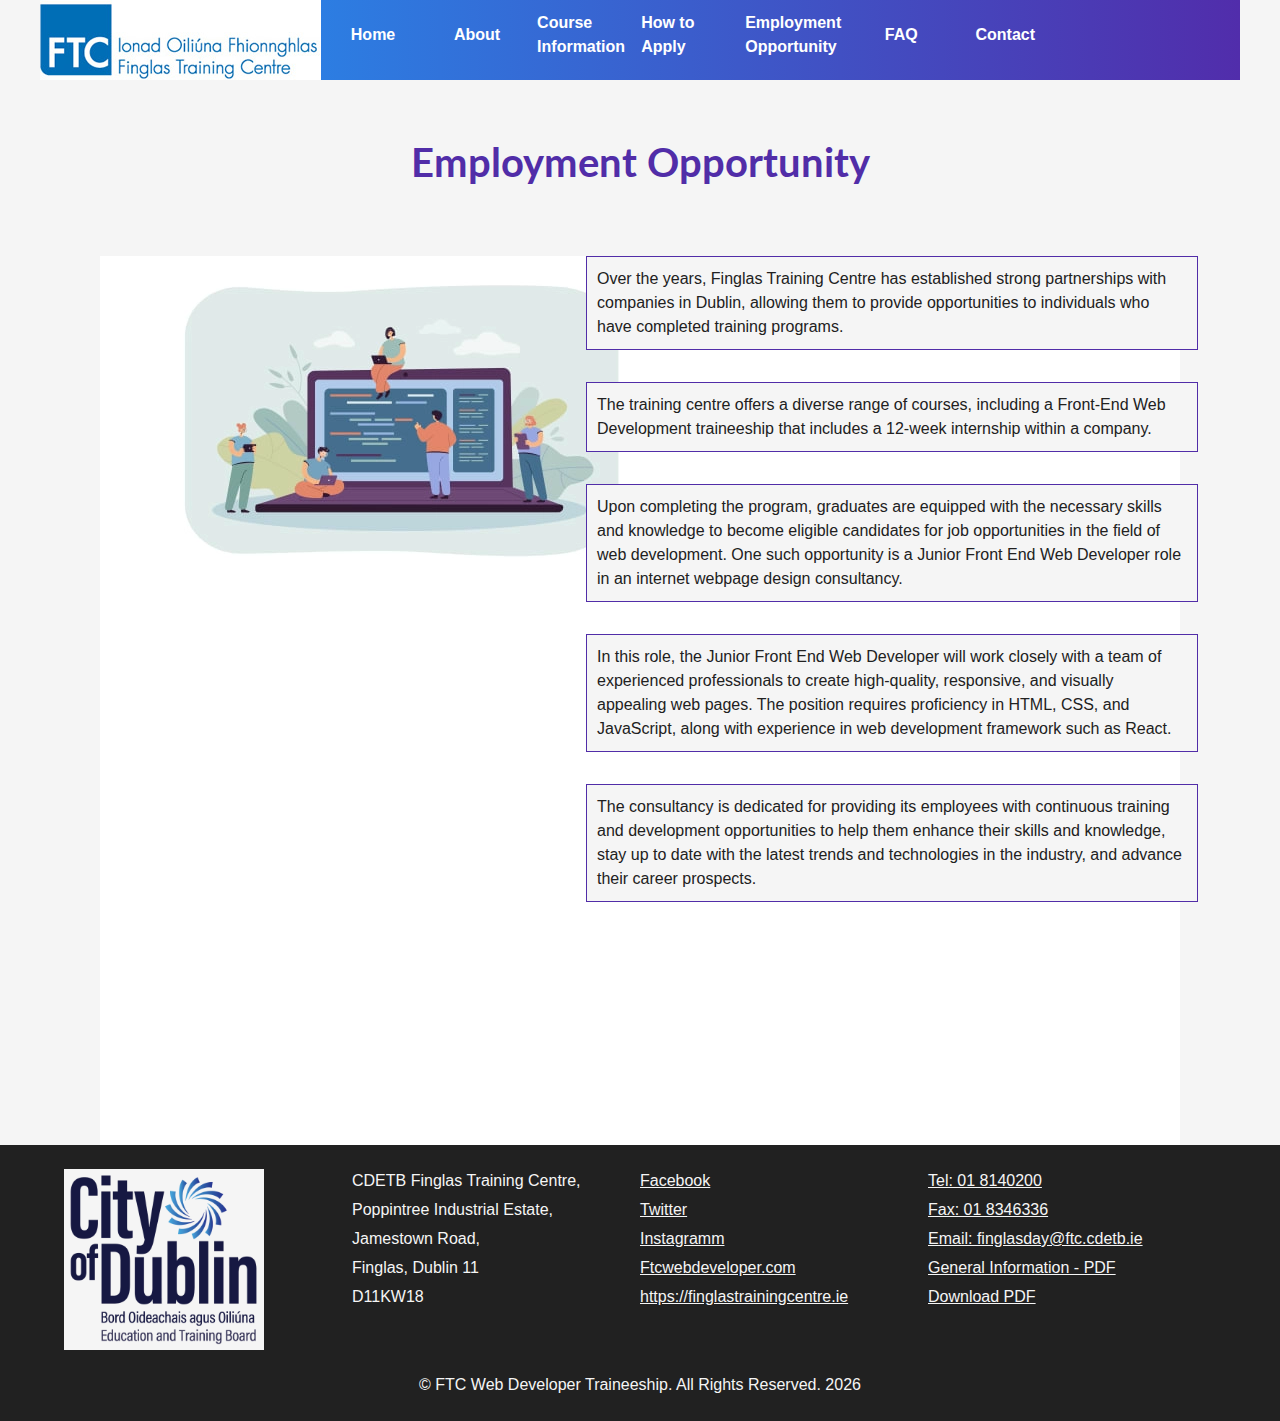
<file: html/employment-oportunity.html>
<!DOCTYPE html>
<html lang="en">
  <head>
    <meta charset="UTF-8" />
    <meta http-equiv="X-UA-Compatible" content="IE=edge" />
    <meta
      name="description"
      content="Join our team as a frontend web developer! We are seeking a talented individual with experience in HTML, CSS, JavaScript, and responsive design. You will have the opportunity to work on exciting projects and collaborate with our creative team. Apply now to take your career to the next level."
    />
    <meta name="viewport" content="width=device-width, initial-scale=1.0" />
    <link rel="preconnect" href="https://fonts.googleapis.com" />
    <link rel="preconnect" href="https://fonts.gstatic.com" crossorigin />
    <link
      href="https://fonts.googleapis.com/css2?family=Lato:wght@400;700&family=Roboto:wght@400;700&display=swap"
      rel="stylesheet"
    />
    <link rel="icon" href="../images/favicon.png" />
    <link rel="stylesheet" href="../css/style.css" />
    <title>Employment Opportunity | FTC Web Developer</title>
    <script defer src="../js/app.js"></script>
  </head>
  <body>
    <!-- Start Header -->
    <a href="#main" class="home-skip-nav">Skip to the main content</a>
    <header>
      <nav>
        <img tabindex="0" class="logo" src="../images/logo.jpg" alt="" />
        <img tabindex="0" class="menu" src="../images/menu.png" alt="" />
        <img tabindex="0" class="menu-x" src="../images/menu-x.png" alt="" />
        <ul class="nav-items">
          <li><a href="../index.html">Home</a></li>
          <li><a href="about.html">About</a></li>
          <li class="sub-nav">
            <a href="course-information.html">Course Information</a>
            <span class="sub-menu-arrow">&#9660;</span>
            <ul class="sub-menu" tabindex="0">
              <li><a href="entry-requirements.html">Requirements</a></li>
              <li><a href="certifications.html">Certification</a></li>
            </ul>
          </li>
          <li><a href="how-to-apply.html">How to Apply</a></li>
          <li>
            <a href="employment-oportunity.html">Employment Opportunity </a>
          </li>
          <li><a href="faq.html">FAQ</a></li>
          <li><a href="contact.html">Contact</a></li>
        </ul>
      </nav>
    </header>

    <!-- End Header -->

    <!-- Start Main Container -->

    <div class="wrapper">
      <main>
        <!-- Start of main working container for Employment Opportunity page -->

        <div class="employment">
          <h1>Employment Opportunity</h1>

          <div class="container-inside-opp">
            <!-- wrap for a backgraund-image and a container for background-color for mobile version  -->
            <div class="employment-bottom-image"></div>
            <!-- this image appears on mobile version -->
            <div class="container-paragraphs">
              <!-- this container for styling part with paragraphs -->

              <p>
                Over the years, Finglas Training Centre has established strong
                partnerships with companies in Dublin, allowing them to provide
                opportunities to individuals who have completed training
                programs.
              </p>
              <p>
                The training centre offers a diverse range of courses, including
                a Front-End Web Development traineeship that includes a 12-week
                internship within a company.
              </p>
              <p>
                Upon completing the program, graduates are equipped with the
                necessary skills and knowledge to become eligible candidates for
                job opportunities in the field of web development. One such
                opportunity is a Junior Front End Web Developer role in an
                internet webpage design consultancy.
              </p>
              <p>
                In this role, the Junior Front End Web Developer will work
                closely with a team of experienced professionals to create
                high-quality, responsive, and visually appealing web pages. The
                position requires proficiency in HTML, CSS, and JavaScript,
                along with experience in web development framework such as
                React.
              </p>
              <p>
                The consultancy is dedicated for providing its employees with
                continuous training and development opportunities to help them
                enhance their skills and knowledge, stay up to date with the
                latest trends and technologies in the industry, and advance
                their career prospects.
              </p>
            </div>
          </div>
        </div>

        <!-- End of main working container for Employment Opportunity page -->
      </main>
    </div>

    <!-- End Main Container -->

    <!-- Start Footer -->

    <footer>
      <div class="footer-row">
        <!-- Footer Logo start -->
        <div class="footer-column">
          <img
            loading="lazy"
            src="../images/footer-logo.webp"
            alt="CDETB Logo"
          />
        </div>
        <!-- Footer Logo end -->

        <!-- Address start -->
        <div class="footer-column">
          <address>
            <p>CDETB Finglas Training Centre,</p>
            <p>Poppintree Industrial Estate,</p>
            <p>Jamestown Road,</p>
            <p>Finglas, Dublin 11</p>
            <p>D11KW18</p>
          </address>
        </div>
        <!-- Address end -->

        <!-- Socials start -->
        <div class="footer-column">
          <ul>
            <li><a href="">Facebook</a></li>
            <li><a href="">Twitter</a></li>
            <li><a href="">Instagramm</a></li>
            <li><a href="">Ftcwebdeveloper.com</a></li>
            <li>
              <a href="https://finglastrainingcentre.ie"
                >https://finglastrainingcentre.ie</a
              >
            </li>
          </ul>
        </div>
        <!-- Socials end -->

        <!-- Contact methods start -->
        <div class="footer-column">
          <ul>
            <li><a href="tel:018140200">Tel: 01 8140200</a></li>
            <li><a href="tel:018346336">Fax: 01 8346336</a></li>
            <li>
              <a href="mailto:finglasday@ftc.cdetb.ie"
                >Email: finglasday@ftc.cdetb.ie</a
              >
            </li>
            <li>
              <a href="../general-info.pdf" target="_blank"
                >General Information - PDF</a
              >
            </li>
            <li>
              <a href="../general-info.pdf" download="">Download PDF</a>
            </li>
          </ul>
        </div>
        <!-- Contact methods end -->
      </div>
      <p class="copy">
        &copy; FTC Web Developer Traineeship. All Rights Reserved.
        <span id="currentYear"></span>
      </p>
    </footer>

    <!-- End Footer -->
  </body>
</html>
</file>
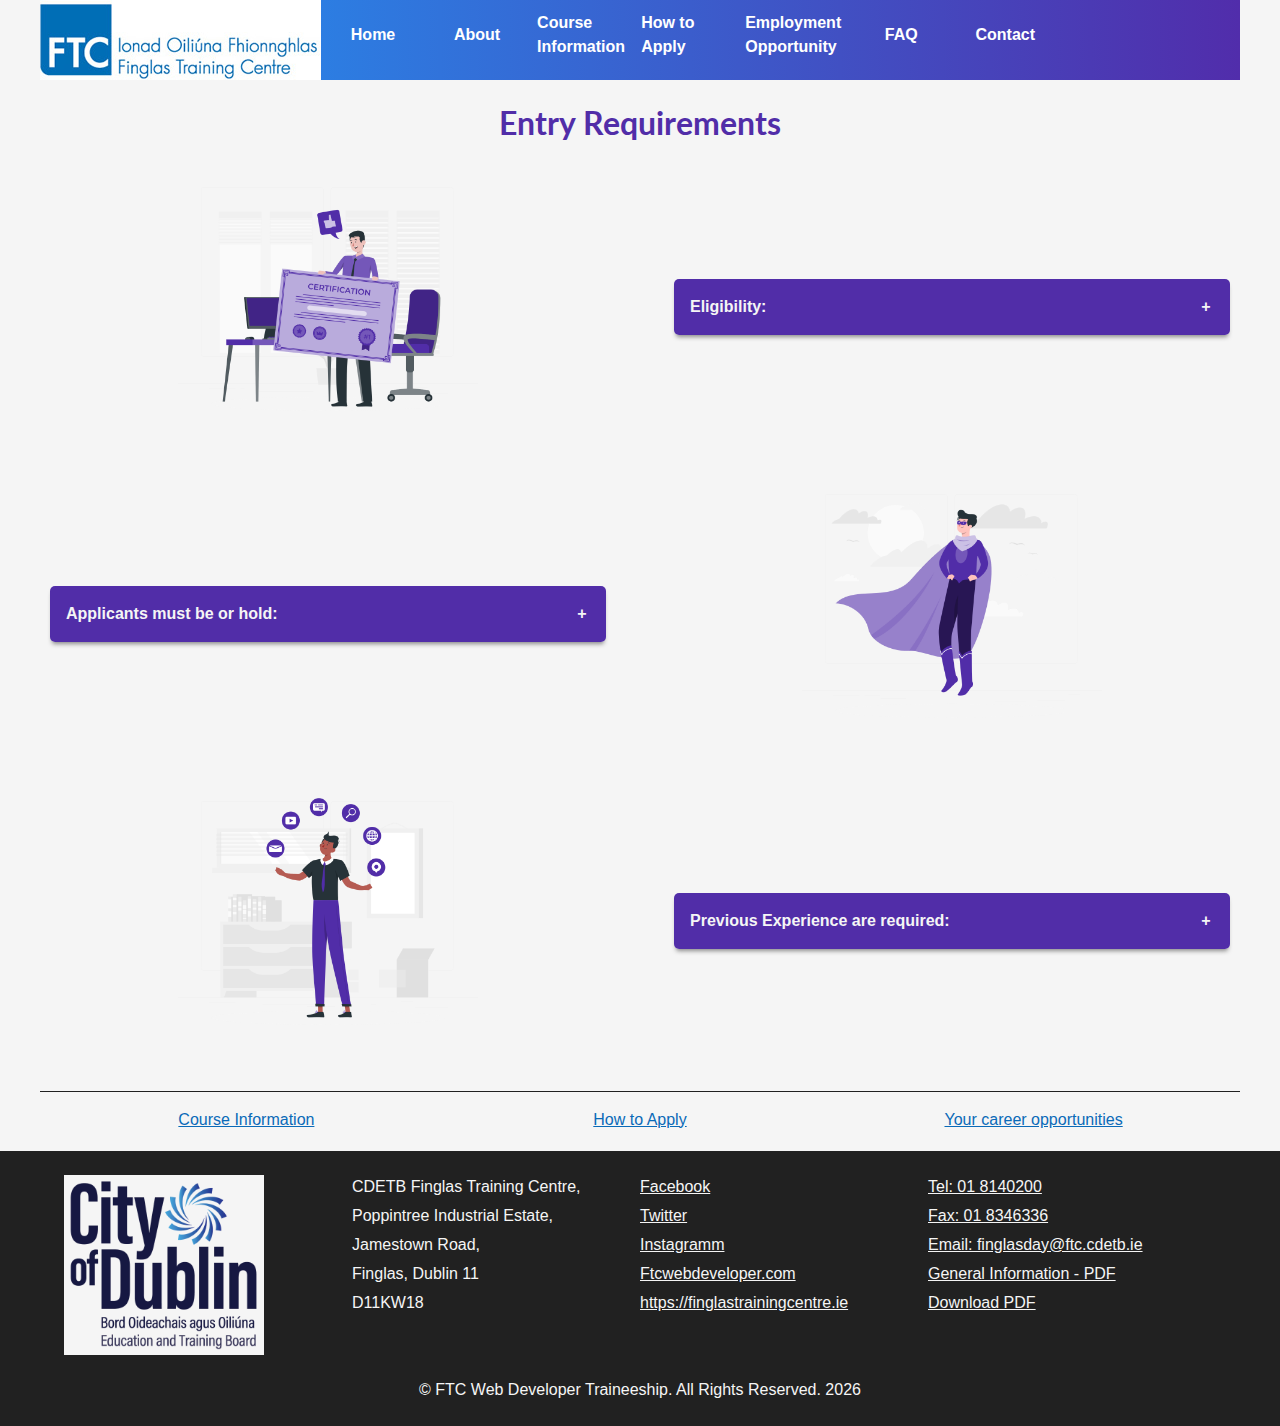
<file: html/entry-requirements.html>
<!DOCTYPE html>
<html lang="en">
  <head>
    <meta charset="UTF-8" />
    <meta http-equiv="X-UA-Compatible" content="IE=edge" />
    <meta name="viewport" content="width=device-width, initial-scale=1.0" />
    <link rel="preconnect" href="https://fonts.googleapis.com" />
    <link rel="preconnect" href="https://fonts.gstatic.com" crossorigin />
    <link
      href="https://fonts.googleapis.com/css2?family=Lato:wght@400;700&family=Roboto:wght@400;700&display=swap"
      rel="stylesheet"
    />
    <meta
    name="description"
    content="Ready to take your first step into the world of web development? This page outlines the skills and experience you'll need to apply for our traineeship. Start building your future in TECH today."
  />
    <link rel="icon" href="../images/favicon.png" />
    <link rel="stylesheet" href="../css/style.css" />
    <title>
      Application Requirements | What You Need to Know Before Applying | FTC Web
      Developer
    </title>
    <script defer src="../js/app.js"></script>
  </head>
  <body>
    <!-- Start Header -->
    <a href="#main" class="home-skip-nav">Skip to the main content</a>
    <header>
      <nav>
        <img tabindex="0" class="logo" src="../images/logo.jpg" alt="" />
        <img tabindex="0" class="menu" src="../images/menu.png" alt="" />
        <img tabindex="0" class="menu-x" src="../images/menu-x.png" alt="" />
        <ul class="nav-items">
          <li><a href="../index.html">Home</a></li>
          <li><a href="about.html">About</a></li>
          <li class="sub-nav">
            <a href="course-information.html">Course Information</a>
            <span class="sub-menu-arrow">&#9660;</span>
            <ul class="sub-menu" tabindex="0">
              <li><a href="entry-requirements.html">Requirements</a></li>
              <li><a href="certifications.html">Certification</a></li>
            </ul>
          </li>
          <li><a href="how-to-apply.html">How to Apply</a></li>
          <li>
            <a href="employment-oportunity.html">Employment Opportunity </a>
          </li>
          <li><a href="faq.html">FAQ</a></li>
          <li><a href="contact.html">Contact</a></li>
        </ul>
      </nav>
    </header>

    <!-- End Header -->

       <!-- Start Main Container -->
       <div class="wrapper">
        <!-- Start of Entry Requirements (main section) -->
        <!-- Start of Heading -->
        <div class="er">
          <div class="content-header">
            <h2 id="er-h2">Entry Requirements</h2>
            <p id="er-img-header">
              <img
                src="../images/entry-requirements/enrty-req-main.png"
                id="er-main-img"
                alt="Enrty Req Main"
              />
            </p>
          </div>
          <!-- End of Heading -->
  
          <!-- Start of content with 3 rows -->
          <div class="er-content">
  
            <!-- Start of 1 row -->
            <div class="content-1">
              <div class="er-img-content">
                <img
                  src="../images/entry-requirements/eligibility.png"
                  class="er-img"
                  alt="Eligibility img"
                />
              </div>
  
              <div class="row-size">
                <!-- Start of According -->
                <div class="sh-accord">
                  <input type="checkbox" id="tab1" />
                  <label class="sh-accord-label" for="tab1">Eligibility:</label>
                  <div class="sh-accord-content">
                    <ul class="er-ul">
                      <li>Applicants must be 18 years or older</li>
                      <li>
                        Leaving Certificate or equivalent or progression from a
                        relevant related course
                      </li>
                    </ul>
                  </div>
                </div>
                <!-- End of According -->
              </div>
            </div>
            <!-- End of 1 row -->
  
            <!-- Start of 2 row -->
            <div class="content-2">
              <div class="er-img-content">
                <img
                  src="../images/entry-requirements/aptitude.png"
                  class="er-img"
                  alt="Aptitude img"
                />
              </div>
  
              <div class="row-size">
  
                <!-- Start of According -->
                <div class="sh-accord">
                  <input type="checkbox" id="tab2" />
                  <label class="sh-accord-label" for="tab2"
                    >Applicants must be or hold:</label
                  >
                  <div class="sh-accord-content">
                    <ul class="er-ul">
                      <li>Irish/UK/EU/EEA Citizens</li>
                      <li>GNIB Stamp 4</li>
                      <li>Have a Letter of Permission to work & TRC Card</li>
                      <li>Temporary Protection Order (Ukraine)</li>
                    </ul>
                    <p>
                      All genders and disabled candidates are warmly encouraged to
                      apply.
                    </p>
                  </div>
                </div>
                <!-- End of According -->
              </div>
            </div>
            <!-- End of 2 row -->
  
            <!-- Start of 3 row -->
            <div class="content-3">
              <div class="er-img-content">
                <img
                  src="../images/entry-requirements/previous-experience.png"
                  class="er-img"
                  alt="Eligibility img"
                />
              </div>
  
              <div class="row-size">
  
                <!-- Start of According -->
                <div class="sh-accord">
                  <input type="checkbox" id="tab3" />
                  <label class="sh-accord-label" for="tab3"
                    >Previous Experience are required:</label
                  >
                  <div class="sh-accord-content">
                    <ul class="er-ul">
                      <li>File Management and Word Processing skills</li>
                      <li>
                        Familiarity with Web Terminology and Internet Navigation
                      </li>
                      <li>
                        Whether writing or speaking, you must have the ability to
                        communicate fluently and professionally in English
                      </li>
                    </ul>
                      <p><strong>Aptitude</strong></p>
                      <p>
                        This position requires a flair for troubleshooting and a
                        powerful desire to work in this field. The course will
                        require participants to meet deadlines when completing
                        individual and group projects. Therefore, be capable of
                        working independently as well as part of a team.
                      </p>
                  </div>
                </div>
                <!-- End of According -->
              </div>
            </div>
            <!-- End of 3 row -->
          </div>
          <!-- End of content with 3 rows -->
  
          <!-- Start of ER Links -->
          <div class="er-links">
  
            <!-- Start Link 1 -->
            <div id="er-link-1">
              <p class="img-links">
                <img
                  src="../images/entry-requirements/eligibility.png"
                  alt="Eligibility"
                />
              </p>
              <p class="link-href">
                <a href="#">Course Information</a>
              </p>
            </div>
            <!-- End Link 1 -->
  
            <!-- Start Link 2 -->
            <div id="er-link-2">
              <p class="img-links">
                <img
                  src="../images/entry-requirements/aptitude.png"
                  alt="Aptitude"
                />
              </p>
              <p class="link-href">
                <a href="#">How to Apply</a>
              </p>
            </div>
            <!-- End Link 2 -->
  
            <!-- Start Link 3 -->
            <div id="er-link-3">
              <p class="img-links">
                <img
                  src="../images/entry-requirements/previous-experience.png"
                  alt="Previous Experience"
                />
              </p>
              <p class="link-href">
                <a href="#">Your career opportunities</a>
              </p>
            </div>
            <!-- Start Link 3 -->
          </div>
          <!-- End of ER Links -->
        </div>
        <!-- End of Entry Requirements (main section) -->
      </div>
      <!-- End Main Container -->

    <!-- Start Footer -->

    <footer>
      <div class="footer-row">
        <!-- Footer Logo start -->
        <div class="footer-column">
          <img
            loading="lazy"
            src="../images/footer-logo.webp"
            alt="CDETB Logo"
          />
        </div>
        <!-- Footer Logo end -->

        <!-- Address start -->
        <div class="footer-column">
          <address>
            <p>CDETB Finglas Training Centre,</p>
            <p>Poppintree Industrial Estate,</p>
            <p>Jamestown Road,</p>
            <p>Finglas, Dublin 11</p>
            <p>D11KW18</p>
          </address>
        </div>
        <!-- Address end -->

        <!-- Socials start -->
        <div class="footer-column">
          <ul>
            <li><a href="">Facebook</a></li>
            <li><a href="">Twitter</a></li>
            <li><a href="">Instagramm</a></li>
            <li><a href="">Ftcwebdeveloper.com</a></li>
            <li>
              <a href="https://finglastrainingcentre.ie"
                >https://finglastrainingcentre.ie</a
              >
            </li>
          </ul>
        </div>
        <!-- Socials end -->

        <!-- Contact methods start -->
        <div class="footer-column">
          <ul>
            <li><a href="tel:018140200">Tel: 01 8140200</a></li>
            <li><a href="tel:018346336">Fax: 01 8346336</a></li>
            <li>
              <a href="mailto:finglasday@ftc.cdetb.ie"
                >Email: finglasday@ftc.cdetb.ie</a
              >
            </li>
            <li>
              <a href="../general-info.pdf" target="_blank"
                >General Information - PDF</a
              >
            </li>
            <li>
              <a href="../general-info.pdf" download="">Download PDF</a>
            </li>
          </ul>
        </div>
        <!-- Contact methods end -->
      </div>
      <p class="copy">
        &copy; FTC Web Developer Traineeship. All Rights Reserved.
        <span id="currentYear"></span>
      </p>
    </footer>

    <!-- End Footer -->
  </body>
</html>
</file>
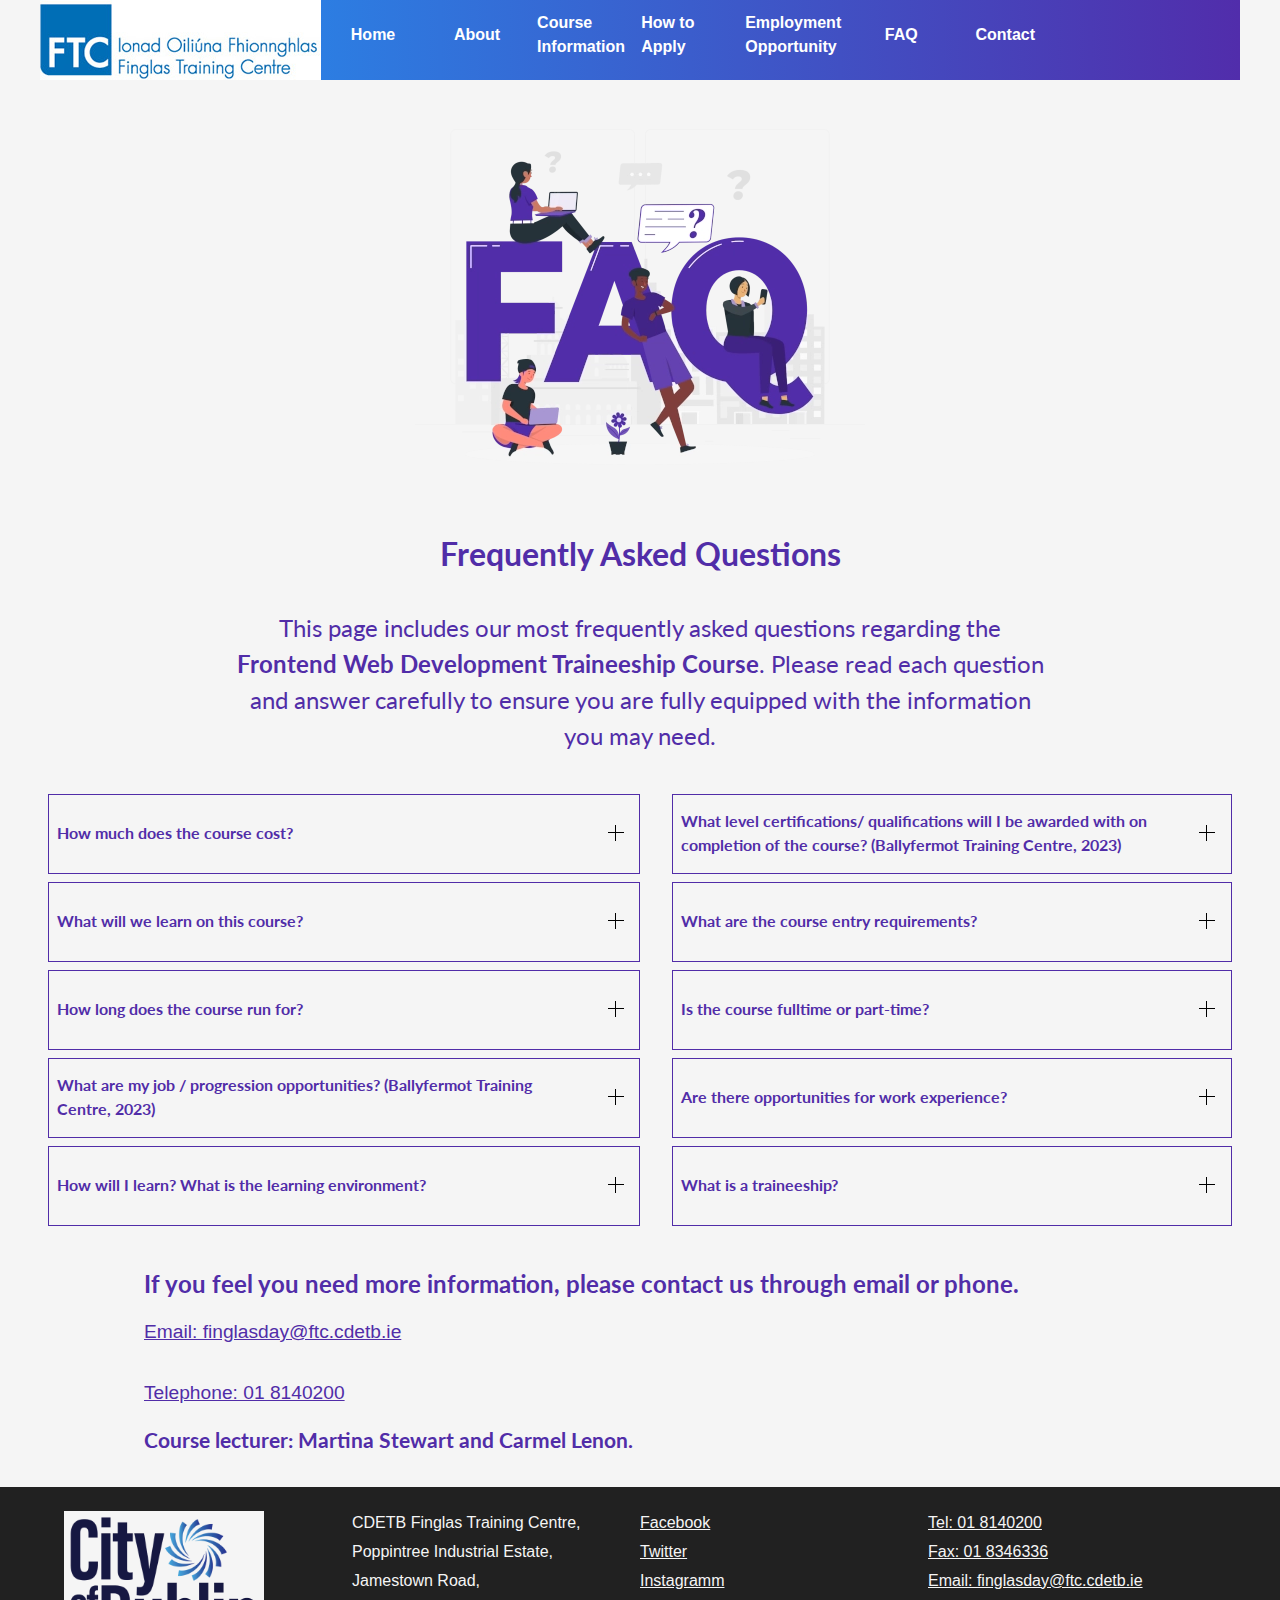
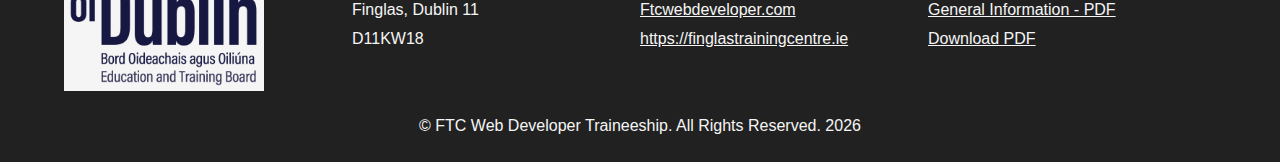
<file: html/faq.html>
<!DOCTYPE html>
<html lang="en">
  <head>
    <meta charset="UTF-8" />
    <meta http-equiv="X-UA-Compatible" content="IE=edge" />
    <meta name="viewport" content="width=device-width, initial-scale=1.0" />
    <meta
      name="description"
      content="Enter here to view answers to the most frequently asked questions about the FTC Web Developer Traineeship Program Dublin."
    />
    <link rel="preconnect" href="https://fonts.googleapis.com" />
    <link rel="preconnect" href="https://fonts.gstatic.com" crossorigin />
    <link
      href="https://fonts.googleapis.com/css2?family=Lato:wght@400;700&family=Roboto:wght@400;700&display=swap"
      rel="stylesheet"
    />
    <link rel="icon" href="../images/favicon.png" />
    <link rel="stylesheet" href="../css/style.css" />
    <title>FAQ Page | FTC Web Developer</title>

    <script defer src="../js/app.js"></script>
  </head>
  <body>
    <!-- Start Header -->
    <a href="#main" class="home-skip-nav">Skip to the main content</a>
    <header>
      <nav>
        <img tabindex="0" class="logo" src="../images/logo.jpg" alt="" />
        <img tabindex="0" class="menu" src="../images/menu.png" alt="" />
        <img tabindex="0" class="menu-x" src="../images/menu-x.png" alt="" />
        <ul class="nav-items">
          <li><a href="../index.html">Home</a></li>
          <li><a href="about.html">About</a></li>
          <li class="sub-nav">
            <a href="course-information.html">Course Information</a>
            <span class="sub-menu-arrow">&#9660;</span>
            <ul class="sub-menu" tabindex="0">
              <li><a href="entry-requirements.html">Requirements</a></li>
              <li><a href="certifications.html">Certification</a></li>
            </ul>
          </li>
          <li><a href="how-to-apply.html">How to Apply</a></li>
          <li>
            <a href="employment-oportunity.html">Employment Opportunity </a>
          </li>
          <li><a href="faq.html">FAQ</a></li>
          <li><a href="contact.html">Contact</a></li>
        </ul>
      </nav>
    </header>

    <!-- End Header -->

    <!-- Start Main Container -->

    <div class="wrapper">
      <main>
        <img
          class="faq-image"
          src="../images/faq/faq-mobile.webp"
          alt="FAQ image"
          title="Frequently Asked Questions"
        />

        <!-- Example below if you need multiple images -->
        <!-- <img
          class="faq-image"
          srcset="
            ../images/faq/faq-mobile.webp   450w,
            ../images/faq/faq-tablet.webp   900w,
            ../images/faq/faq-desktop.webp 1900w
          "
          sizes="(max-width: 768px) 450px, (max-width: 1366px ) 900px, 1900px"
          src="../images/faq/faq-mobile.webp"
        /> -->
        <h1 class="faq-h1">Frequently Asked Questions</h1>
        <h2 class="faq-h2">
          This page includes our most frequently asked questions regarding the
          <strong>Frontend Web Development Traineeship Course</strong>. Please
          read each question and answer carefully to ensure you are fully
          equipped with the information you may need.
        </h2>

        <!-- Accordion starts here -->
        <div class="faq-container">
          <section>
            <div class="faq-section-dropdown">
              <h2 class="faq-h2-question">
                How much does the course cost? <span class="faq-h2-span"></span>
              </h2>
              <div class="faq-div-answer">
                <p>
                  <strong
                    >The Frontend Web Development Traineeship course is
                    free</strong
                  >. These courses are generally free to the unemployed. You
                  should discuss your eligibility in advance of application with
                  your local Department of Social Protection office, or Finglas
                  Training Centre.
                </p>
              </div>
            </div>

            <div class="faq-section-dropdown">
              <h2 class="faq-h2-question">
                What will we learn on this course?
                <span class="faq-h2-span"></span>
              </h2>
              <div class="faq-div-answer">
                <p>
                  For full information, please visit the
                  <a href="course-information.html">Course Information</a>
                  page.
                </p>
              </div>
            </div>

            <div class="faq-section-dropdown">
              <h2 class="faq-h2-question">
                How long does the course run for?
                <span class="faq-h2-span"></span>
              </h2>
              <div class="faq-div-answer"><p>49 weeks.</p></div>
            </div>

            <div class="faq-section-dropdown">
              <h2 class="faq-h2-question">
                What are my job / progression opportunities? (Ballyfermot
                Training Centre, 2023) <span class="faq-h2-span"></span>
              </h2>
              <div class="faq-div-answer">
                <ul>
                  <li>Entry Junior Frontend Web Developer</li>
                  <li>Opportunity to progress to third level education.</li>
                  <li>
                    For full information, please visit our
                    <a href="employment-oportunity.html"
                      >Employment Opportunities</a
                    >
                    page.
                  </li>
                </ul>
              </div>
            </div>

            <div class="faq-section-dropdown">
              <h2 class="faq-h2-question">
                How will I learn? What is the learning environment?
                <span class="faq-h2-span"></span>
              </h2>
              <div class="faq-div-answer">
                <ul>
                  <li>
                    The course is hybrid, with both online and offline classes.
                  </li>
                  <li>
                    There are no end of year assessments but the trainees are
                    assessed through continuous self- projects and team
                    projects.
                  </li>
                  <li>
                    While this course aims in preparing the trainees with
                    necessary tools for the job market, self- initiative is very
                    important, and you should take your learning into your own
                    hands.
                  </li>
                </ul>
              </div>
            </div>
          </section>
          <section>
            <div class="faq-section-dropdown">
              <h2 class="faq-h2-question">
                What level certifications/ qualifications will I be awarded with
                on completion of the course? (Ballyfermot Training Centre, 2023)
                <span class="faq-h2-span"></span>
              </h2>
              <div class="faq-div-answer">
                <p>
                  <strong
                    >QQI Minor Award Level 6 Digital Media Production
                    6M20496</strong
                  >
                  For full certifications please go to the
                  <a href="certifications.html">Certification</a> page.
                </p>
              </div>
            </div>

            <div class="faq-section-dropdown">
              <h2 class="faq-h2-question">
                What are the course entry requirements?
                <span class="faq-h2-span"></span>
              </h2>
              <div class="faq-div-answer">
                <p>
                  For full course requirements please go to the
                  <a href="certifications.html">Certification</a>
                  page.
                </p>
              </div>
            </div>

            <div class="faq-section-dropdown">
              <h2 class="faq-h2-question">
                Is the course fulltime or part-time?
                <span class="faq-h2-span"></span>
              </h2>
              <div class="faq-div-answer">
                <p>The course is a <strong>fulltime day course</strong>.</p>
              </div>
            </div>

            <div class="faq-section-dropdown">
              <h2 class="faq-h2-question">
                Are there opportunities for work experience?
                <span class="faq-h2-span"></span>
              </h2>
              <div class="faq-div-answer">
                <p>
                  It is required that trainees are placed in a Frontend Wed
                  developer work environment for 12 weeks.
                </p>
              </div>
            </div>

            <div class="faq-section-dropdown">
              <h2 class="faq-h2-question">
                What is a traineeship? <span class="faq-h2-span"></span>
              </h2>
              <div class="faq-div-answer">
                <ul>
                  <li>
                    A <strong>traineeship</strong> is a programme of structured
                    training which combines learning in an education and
                    training setting and in the workplace aiming to improve
                    employment outcomes for participants and increase retention
                    productivity within industry.
                  </li>
                  <li>
                    Traineeships enable learners to develop innovative skills
                    and knowledge on-the-job, making them more skilled, more
                    employable and enhancing their career options.
                  </li>
                </ul>
              </div>
            </div>
          </section>
        </div>
        <section class="faq-additional-info">
          <h2>
            If you feel you need more information, please contact us through
            email or phone.
          </h2>
          <a
            title="Email us: mailto:finglasday@ftc.cdetb.ie"
            href="mailto:finglasday@ftc.cdetb.ie"
            >Email: finglasday@ftc.cdetb.ie
          </a>
          <a title="Give us a call on: 01 8140200" href="tel:018140200 "
            >Telephone: 01 8140200
          </a>
          <h3>Course lecturer: Martina Stewart and Carmel Lenon.</h3>
        </section>
      </main>
    </div>
    <!-- End of accordion -->
    <!-- End Main Container -->

    <!-- Start Footer -->
    <footer>
      <div class="footer-row">
        <!-- Footer Logo start -->
        <div class="footer-column">
          <img
            loading="lazy"
            src="../images/footer-logo.webp"
            alt="CDETB Logo"
          />
        </div>
        <!-- Footer Logo end -->

        <!-- Address start -->
        <div class="footer-column">
          <address>
            <p>CDETB Finglas Training Centre,</p>
            <p>Poppintree Industrial Estate,</p>
            <p>Jamestown Road,</p>
            <p>Finglas, Dublin 11</p>
            <p>D11KW18</p>
          </address>
        </div>
        <!-- Address end -->

        <!-- Socials start -->
        <div class="footer-column">
          <ul>
            <li><a href="">Facebook</a></li>
            <li><a href="">Twitter</a></li>
            <li><a href="">Instagramm</a></li>
            <li><a href="">Ftcwebdeveloper.com</a></li>
            <li>
              <a href="https://finglastrainingcentre.ie"
                >https://finglastrainingcentre.ie</a
              >
            </li>
          </ul>
        </div>
        <!-- Socials end -->

        <!-- Contact methods start -->
        <div class="footer-column">
          <ul>
            <li><a href="tel:018140200">Tel: 01 8140200</a></li>
            <li><a href="tel:018346336">Fax: 01 8346336</a></li>
            <li>
              <a href="mailto:finglasday@ftc.cdetb.ie"
                >Email: finglasday@ftc.cdetb.ie</a
              >
            </li>
            <li>
              <a href="../general-info.pdf" target="_blank"
                >General Information - PDF</a
              >
            </li>
            <li>
              <a href="../general-info.pdf" download="">Download PDF</a>
            </li>
          </ul>
        </div>
        <!-- Contact methods end -->
      </div>
      <p class="copy">
        &copy; FTC Web Developer Traineeship. All Rights Reserved.
        <span id="currentYear"></span>
      </p>
    </footer>
    <!-- End Footer -->
  </body>
</html>
</file>
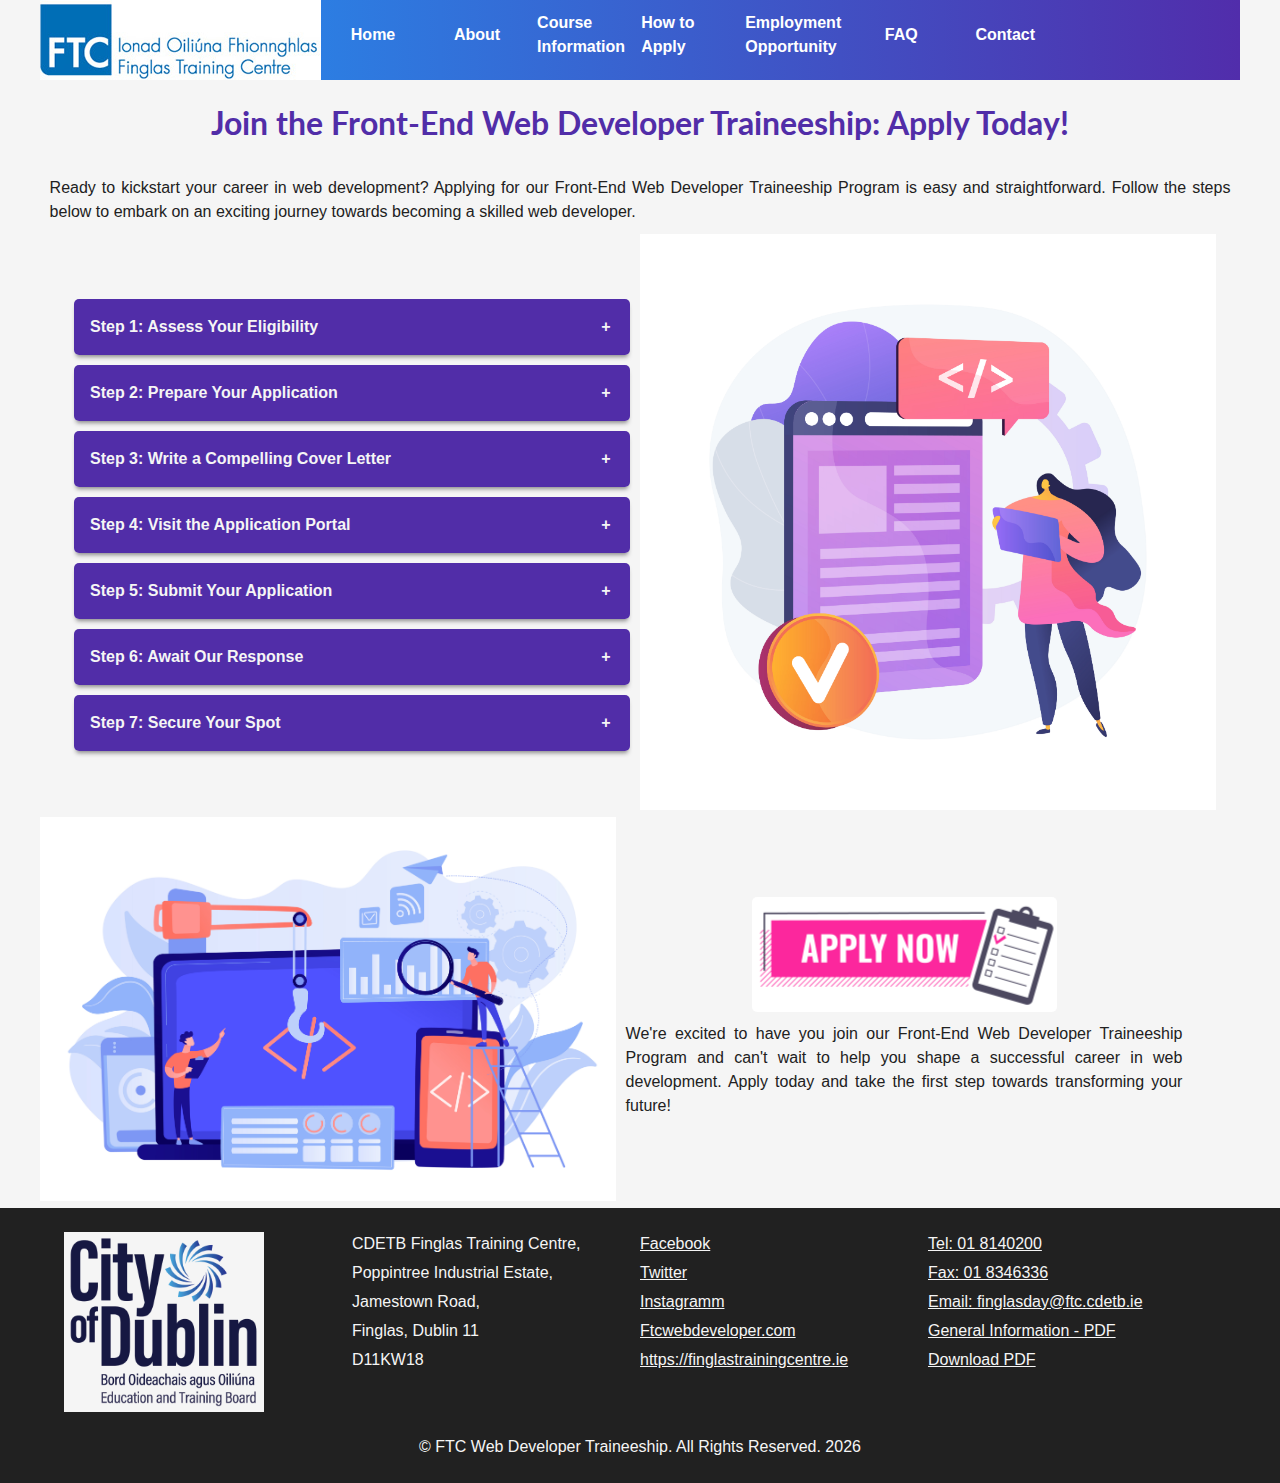
<file: html/how-to-apply.html>
<!DOCTYPE html>
<html lang="en">
  <head>
    <meta charset="UTF-8" />
    <meta http-equiv="X-UA-Compatible" content="IE=edge" />
    <meta name="viewport" content="width=device-width, initial-scale=1.0" />
    <link rel="preconnect" href="https://fonts.googleapis.com" />
    <link rel="preconnect" href="https://fonts.gstatic.com" crossorigin />
    <link
      href="https://fonts.googleapis.com/css2?family=Lato:wght@400;700&family=Roboto:wght@400;700&display=swap"
      rel="stylesheet"
    />
    <meta
    name="description"
    content="Learn how to apply for our Front End Developer Traineeship and embark on a rewarding career in web development. Find admission requirements, application guidelines, and more."
  />
    <link rel="icon" href="../images/favicon.png" />
    <link rel="stylesheet" href="../css/style.css" />
    <title>
      How to Apply for the Front End Developer Traineeship | FTC Web Developer
    </title>
    <script defer src="../js/app.js"></script>
  </head>
  <body>
    <!-- Start Header -->
    <a href="#main" class="home-skip-nav">Skip to the main content</a>
    <header>
      <nav>
        <img tabindex="0" class="logo" src="../images/logo.jpg" alt="" />
        <img tabindex="0" class="menu" src="../images/menu.png" alt="" />
        <img tabindex="0" class="menu-x" src="../images/menu-x.png" alt="" />
        <ul class="nav-items">
          <li><a href="../index.html">Home</a></li>
          <li><a href="about.html">About</a></li>
          <li class="sub-nav">
            <a href="course-information.html">Course Information</a>
            <span class="sub-menu-arrow">&#9660;</span>
            <ul class="sub-menu" tabindex="0">
              <li><a href="entry-requirements.html">Requirements</a></li>
              <li><a href="certifications.html">Certification</a></li>
            </ul>
          </li>
          <li><a href="how-to-apply.html">How to Apply</a></li>
          <li>
            <a href="employment-oportunity.html">Employment Opportunity </a>
          </li>
          <li><a href="faq.html">FAQ</a></li>
          <li><a href="contact.html">Contact</a></li>
        </ul>
      </nav>
    </header>

    <!-- End Header -->

    <!-- Start Main Container -->
    <div class="wrapper">
      <div class="hta">
        <h2>Join the Front-End Web Developer Traineeship: Apply Today!</h2>
        <p>
          Ready to kickstart your career in web development? Applying for our
          Front-End Web Developer Traineeship Program is easy and
          straightforward. Follow the steps below to embark on an exciting
          journey towards becoming a skilled web developer.
        </p>

        <div class="row-1">
          <div class="row-1-size">
            <img
              src="../images/how-to-apply/apply-right-side.jpg"
              id="sr"
              alt="Apply right side img"
            />
          </div>

          <div class="row-1-size">
            <!-- Start of According -->
            <div class="sh-accord">
              <input type="checkbox" id="tab1" />
              <label class="sh-accord-label" for="tab1"
                >Step 1: Assess Your Eligibility</label
              >
              <div class="sh-accord-content">
                Before applying, make sure you meet our entry requirements,
                including education, aptitude, and previous experience. Passion
                for building websites and the ability to work both independently
                and as part of a team are essential.
              </div>
            </div>

            <div class="sh-accord">
              <input type="checkbox" id="tab2" />
              <label class="sh-accord-label" for="tab2"
                >Step 2: Prepare Your Application</label
              >
              <div class="sh-accord-content">
                Gather all required documents, such as transcripts,
                certificates, and a current resume. Take the time to update your
                resume, highlighting any relevant skills, experiences, or
                achievements that demonstrate your enthusiasm for web
                development.
              </div>
            </div>

            <div class="sh-accord">
              <input type="checkbox" id="tab3" />
              <label class="sh-accord-label" for="tab3"
                >Step 3: Write a Compelling Cover Letter
              </label>
              <div class="sh-accord-content">
                Craft a persuasive cover letter, expressing your interest in the
                traineeship program and explaining why you would be a great fit.
                Showcase your passion for web development and your eagerness to
                learn and grow in the field.
              </div>
            </div>

            <div class="sh-accord">
              <input type="checkbox" id="tab4" />
              <label class="sh-accord-label" for="tab4"
                >Step 4: Visit the Application Portal</label
              >
              <div class="sh-accord-content">
                To apply for the course, visit the application portal at Link to
                apply!! Here, you'll find detailed information on the
                application process and any additional requirements.
              </div>
            </div>

            <div class="sh-accord">
              <input type="checkbox" id="tab5" />
              <label class="sh-accord-label" for="tab5"
                >Step 5: Submit Your Application
              </label>
              <div class="sh-accord-content">
                Carefully follow the instructions on the application portal to
                submit your application, along with your supporting documents
                and cover letter. Double-check your information to ensure
                accuracy and completeness before submitting.
              </div>
            </div>

            <div class="sh-accord">
              <input type="checkbox" id="tab6" />
              <label class="sh-accord-label" for="tab6"
                >Step 6: Await Our Response</label
              >
              <div class="sh-accord-content">
                Once your application is submitted, our team will review it and
                contact you with the outcome. Be patient during this process, as
                it may take some time for our team to thoroughly evaluate each
                application.
              </div>
            </div>

            <div class="sh-accord">
              <input type="checkbox" id="tab7" />
              <label class="sh-accord-label" for="tab7"
                >Step 7: Secure Your Spot</label
              >
              <div class="sh-accord-content">
                If you are accepted into the traineeship program,
                congratulations! Follow the instructions provided in the
                acceptance communication to secure your spot and complete any
                necessary enrolment procedures.
              </div>
            </div>
          </div>
          <!-- End of According -->
        </div>

        <div class="row-2">
          <div class="row-2-size" id="sl-div">
            <img
              src="../images/how-to-apply/apply-left-side.jpg"
              id="sl"
              alt="Apply left side img"
            />
          </div>

          <div class="row-2-size">
            <p id="apply-button">
              <a href="#"></a>
            </p>
            <p>
              We're excited to have you join our Front-End Web Developer
              Traineeship Program and can't wait to help you shape a successful
              career in web development. Apply today and take the first step
              towards transforming your future!
            </p>
          </div>
        </div>
      </div>
    </div>

    <!-- End Main Container -->

    <!-- Start Footer -->

    <footer>
      <div class="footer-row">
        <!-- Footer Logo start -->
        <div class="footer-column">
          <img
            loading="lazy"
            src="../images/footer-logo.webp"
            alt="CDETB Logo"
          />
        </div>
        <!-- Footer Logo end -->

        <!-- Address start -->
        <div class="footer-column">
          <address>
            <p>CDETB Finglas Training Centre,</p>
            <p>Poppintree Industrial Estate,</p>
            <p>Jamestown Road,</p>
            <p>Finglas, Dublin 11</p>
            <p>D11KW18</p>
          </address>
        </div>
        <!-- Address end -->

        <!-- Socials start -->
        <div class="footer-column">
          <ul>
            <li><a href="">Facebook</a></li>
            <li><a href="">Twitter</a></li>
            <li><a href="">Instagramm</a></li>
            <li><a href="">Ftcwebdeveloper.com</a></li>
            <li>
              <a href="https://finglastrainingcentre.ie"
                >https://finglastrainingcentre.ie</a
              >
            </li>
          </ul>
        </div>
        <!-- Socials end -->

        <!-- Contact methods start -->
        <div class="footer-column">
          <ul>
            <li><a href="tel:018140200">Tel: 01 8140200</a></li>
            <li><a href="tel:018346336">Fax: 01 8346336</a></li>
            <li>
              <a href="mailto:finglasday@ftc.cdetb.ie"
                >Email: finglasday@ftc.cdetb.ie</a
              >
            </li>
            <li>
              <a href="../general-info.pdf" target="_blank"
                >General Information - PDF</a
              >
            </li>
            <li>
              <a href="../general-info.pdf" download="">Download PDF</a>
            </li>
          </ul>
        </div>
        <!-- Contact methods end -->
      </div>
      <p class="copy">
        &copy; FTC Web Developer Traineeship. All Rights Reserved.
        <span id="currentYear"></span>
      </p>
    </footer>

    <!-- End Footer -->
  </body>
</html>
</file>
<file: css/style.css>
/* Do not change anything here
    START BASIC STYLE RESET
*/

* {
  margin: 0;
  padding: 0;
  box-sizing: border-box;
}

ul,
ol {
  list-style: none;
}

/* COLORS TO BE USED FOR CONTRAST/ BUTTONS / LINKS */

/* 
Header Gradient (mix of #2196F3 and #512DAB)
Footer #757575 
Outrageous Orange #FF5722 --- accent color, and dark orange for error or warning messages 
Daisy Bush #512DA8 --- links and buttons 
 */

/* Do not change anything here
  END  BASIC STYLE RESET
*/

/* START BASIC STYLES */

body {
  background-color: #f5f5f5;
  line-height: 1.5;
  font-family: Helvetica, sans-serif;
  color: #212121;
}

/* logo-font{font-family: 'Roboto', sans-serif}; */

.wrapper {
  max-width: 1200px;
  margin: 0 auto;
}

p,
span {
  font-family: Helvetica, sans-serif;
  font-size: 1rem;
}

a {
  text-decoration: underline;
  color: #0A6AB8;
}

/*a:link,*/
a:hover,
a:active,
a:focus {
  color: #0A6AB8;
  
}

h1,
h2,
h3,
h4 {
  font-family: "Lato", sans-serif;
  color: #512da8;
}

h1 {
  font-size: 2.5rem;
}

h2 {
  font-size: 2rem;
}

h3 {
  font-size: 1.3rem;
}

/* END BASIC STYLES */
/************ |This section is reseved for the main navigation styles| ************/

nav {
  max-width: 1200px;
  width: 100%;
  margin: 0 auto;
  display: flex;
  background-image: linear-gradient(to right, #2196f3, #512dab);
}

.logo {
  max-width: 281px;
  min-width: 180px;
  width: 50vw;

  max-height: 81px;
  height: 100%;
}

.menu {
  width: 40px;
  height: 40px;
  cursor: pointer;
}

.menu-x {
  position: absolute;
  top: 10px;
  right: 10px;

  width: 40px;
  height: 40px;

  cursor: pointer;
  display: none;

  z-index: 1;
}

.nav-items li a {
  text-decoration: none;
  width: 100%;

  color: white;
  font-weight: bolder;
}

.sub-nav {
  position: relative;
  display: inline-block;
}

.sub-menu {
  position: absolute;
  display: none;
}

.nav-items a:hover,
.nav-items a:focus {
  background-color: white;
  color: dodgerblue;
  border: 3px solid black;
}

.sub-nav:hover .sub-menu,
.sub-nav:focus-within .sub-menu,
.sub-nav:active .sub-menu {
  display: block;
}

.hide {
  display: none;
}

.show {
  display: block !important;
}

/************ |End of the main navigation styles| ************/

/* *********** CSS for HOME ****************/
.home-main {
  max-width: 980px;
  margin: 0 auto;
}

.home-slide {
  display: none;
}

.home-slide img {
  width: 100%;
}

.home-x-links {
  display: flex;
  flex-flow: row wrap;
  justify-content: space-between;
  margin-top: 3rem;
}

.home-x-links img {
  flex: 0 0 75px;
  height: 75px;
}

.home-main img {
  width: 100%;
}

.home-social {
  display: flex;
  justify-content: space-between;
  align-items: center;
}

.home-social p {
  flex: 0 1 60%;
}

.home-social a img {
  width: 75px;
  height: 75px;
  padding: 0.5rem;
}
.home-skip-nav {
  position: absolute;
  left: 10%;

  background-color: orangered;
  color: white;
  border: 9px solid black;
  padding: 1.5rem;

  opacity: 0;
  z-index: 3;
}

.home-skip-nav:focus {
  left: 50%;
  transform: translateX(-50%);
  opacity: 1;
}

.home-map iframe {
  width: 100%;
  height: 35vh;
  border: 0;
  margin-bottom: 3rem;
}

/* *********** CSS for About ****************/
/* ------------------------------------- start of CSS for About -------------------------------------- */

/************** general styles ***************/

.about {
  width: 90%;
  margin: 0 auto;
}

.about h1,
.about h2 {
  margin-top: 15px;
  margin-bottom: 15px;
  text-align: center;
}

.intro {
  text-transform: uppercase;
}

.about p {
  margin-bottom: 2rem;
  padding: 0 15px;
}

/************ paragraphs' styles **********/

.frontend-program,
.about-ftc {
  background-color: white;
}

.intro {
  text-align: center;
  font-size: small;
  font-weight: bold;
}

.frontend-program p,
.paragraph-wrap p {
  background-color: #f5f5f5;
  width: 106%;
  border: 0.01rem solid #512da8;
  padding: 10px;
  margin-left: -3%;
}

/*************** images styles **************/

.tablet-image {
  background: url("../images/about/view-of-the-ftc-mobile-bigger.webp")
    no-repeat center;
  opacity: 1;
  width: 100%;
  height: 30vh;
}

.about-ftc-image {
  background: url("../images/about/about-mobile.webp") no-repeat center;
  width: 420px;
  height: 280px;
  margin: auto;
}

.logos {
  width: 80%;
  margin-left: 10%;
  margin-top: 10%;
}

/* ------------------------------------- end of CSS for About -------------------------------------- */


/* *********** CSS for Course Information ****************/
.course-info {
  padding: 2rem 0;
}

.course-info section,
.course-info-financial {
  padding: 1rem 0;
  border-bottom: 1px solid #212121;
}

.course-info .wrapper {
  width: 96%;
}

.course-info h1,
.course-info h2 {
  text-align: center;
  line-height: 1.1;
}

.course-info p {
  margin: 1rem 0;
}

.course-info img {
  display: block;
  width: 100%;
  height: auto;
}

.course-info-content-text span,
.course-modules-content span,
.course-info-modules span {
  font-weight: 700;
}

.course-info-financial {
  position: relative;
}

.course-info-financial-container {
  width: 280px;
  margin: 0 auto;
  overflow: hidden;
}

.course-info-modules h2,
.course-info-subheading {
  margin-bottom: 1.5rem;
}

.course-info-financial-articles {
  display: flex;
  align-items: center;
  position: relative;
  transition: transform 0.3s ease-in-out;
  will-change: transform;
}

.course-info-financial-article {
  width: 280px;
}

.course-info-financial .prev-btn,
.course-info-financial .next-btn {
  display: block;
  position: absolute;
  top: 45%;
  padding: 5px;
  border-radius: 5px;
  background-color: #eaeaea;
  border: none;
  cursor: pointer;
  background-color: #512da8;
  color: #f5f5f5;
  display: flex;
}

.course-info-financial .prev-btn svg,
.course-info-financial .next-btn svg {
  height: 2rem;
  width: 2rem;
  fill: #f5f5f5;
}

.course-info-financial .prev-btn:active,
.course-info-financial .next-btn:active {
  transform: scale(1.1);
}

.course-info-financial .prev-btn:disabled,
.course-info-financial .next-btn:disabled {
  transform: scale(1);
  opacity: 0.5;
}

.course-info-financial .prev-btn {
  left: 1%;
}
.course-info-financial .next-btn {
  right: 1%;
}

.course-bottom-links a {
  text-align: center;
  display: block;
  margin-bottom: 5px;
}

.course-bottom-links a:hover {
  text-decoration: underline;
}

.course-bottom {
  padding: 1rem 0;
}

.course-bottom img {
  max-width: 800px;
  margin: 0 auto;
}

/* Styles for accordion */
.accordion {
  min-height: 4rem;
  overflow: hidden;
  transition: all 0.5s;
  -webkit-transition: all 0.5s;
  -moz-transition: all 0.5s;
  -ms-transition: all 0.5s;
  -o-transition: all 0.5s;
  border: 0.01rem solid #512da8;
}
.accordion-header {
  background-color: #f5f5f5;
  user-select: none;
  position: relative;
  display: flex;
  align-items: center;
  justify-content: space-between;
  padding: 1rem;
  font-size: 1.2rem;
  min-height: 4rem;
  cursor: pointer;
}
.accordion-header-span {
  width: 3rem;
  margin-left: 1rem;
}
.accordion-header-span::before {
  content: '';
  width: 1rem;
  height: 0.01rem;
  border-top: 0.01rem solid black;
  display: block;
  position: absolute;
  top: 2rem;
  right: 1rem;
  transition: all 0.5s;
  -webkit-transition: all 0.5s;
  -moz-transition: all 0.5s;
  -ms-transition: all 0.5s;
  -o-transition: all 0.5s;
}
.accordion-header-span::after {
  content: '';
  width: 0.01rem;
  height: 1rem;
  border-left: 0.01rem solid black;
  display: block;
  position: absolute;
  bottom: 1.5rem;
  right: 1.47rem;
  transition: all 0.5s;
  -webkit-transition: all 0.5s;
  -moz-transition: all 0.5s;
  -ms-transition: all 0.5s;
  -o-transition: all 0.5s;
}
.accordion-minus::before {
  border-top: 0.01rem solid #ff5722;
  transform: rotate(-180deg);
  -webkit-transform: rotate(-180deg);
  -moz-transform: rotate(-180deg);
  -ms-transform: rotate(-180deg);
  -o-transform: rotate(-180deg);
  transition: all 0.5s;
  -webkit-transition: all 0.5s;
  -moz-transition: all 0.5s;
  -ms-transition: all 0.5s;
  -o-transition: all 0.5s;
}
.accordion-minus::after {
  transform: rotate(270deg);
  -webkit-transform: rotate(270deg);
  -moz-transform: rotate(270deg);
  -ms-transform: rotate(270deg);
  -o-transform: rotate(270deg);
  border-left: 0.01rem solid #ff5722;
  transition: all 0.5s;
  -webkit-transition: all 0.5s;
  -moz-transition: all 0.5s;
  -ms-transition: all 0.5s;
  -o-transition: all 0.5s;
}
.accordion-body {
  width: 90vw;
  margin-top: -400vw;
  transition: all 0.5s;
  -webkit-transition: all 0.5s;
  -moz-transition: all 0.5s;
  -ms-transition: all 0.5s;
  -o-transition: all 0.5s;
}

.accordion-body ul {
  list-style-type: disc;
  padding-left: 1rem;
}
.accordion-body li {
  color: #f5f5f5;
  margin-bottom: 8px;
}
.accordion-body li ul {
  margin-top: 5px;
}
.accordion-body li:last-child {
  margin-bottom: 0;
}
.accordion-body li::marker {
  color: #ff5722;
}
.accordion-dropped {
  height: fit-content;
  background-color: #512da8;
  transition: all 0.5s;
  -webkit-transition: all 0.5s;
  -moz-transition: all 0.5s;
  -ms-transition: all 0.5s;
  -o-transition: all 0.5s;
}
.accordion-body-active {
  margin-top: 0;
  padding: 1rem;
  width: 100%;
  transition: all 0.5s;
  -webkit-transition: all 0.5s;
  -moz-transition: all 0.5s;
  -ms-transition: all 0.5s;
  -o-transition: all 0.5s;
}

/* *********** CSS for How to Apply ****************/

/* For Mobile version */
.hta {
  min-width: 300px;
}
.hta h2 {
  text-align: center;
  padding: 0.5em;
  font-size: 1.8em;
}
.hta p {
  text-align: justify;
  padding: 0.5em;
  font-size: 0.9em;
}
.hta li {
  font-size: 0.9em;
}

/* Button Apply NOW */
#apply-button {
  background: url("../images/how-to-apply/apply-now.jpg") no-repeat;
  width: 305px;
  height: 115px;
  background-size: 500px;
  background-position: 90% 5%;
  margin: 0 auto;
  border-radius: 5px;
}
#apply-button:hover,
#apply-button:focus,
#apply-button:active {
  background-size: 510px;
  background-position: 90% 5%;
}

/* According */
.sh-accord input {
  position: absolute;
  opacity: 0;
  z-index: -1;
}
.sh-accord {
  min-width: 300px;
  margin: 10px;
  border-radius: 5px;
  overflow: hidden;
  box-shadow: 0 4px 4px -2px rgba(33, 33, 33, 0.5);
}
.sh-accord-label {
  display: flex;
  justify-content: space-between;
  padding: 1em;
  font-weight: bold;
  cursor: pointer;
  background: #512da8;
  color: #f5f5f5;
}
.sh-accord-label::after {
  content: "\002B";
  width: 1em;
  height: 1.5em;
  text-align: center;
  transition: all 0.35s;
  font-size: 1em;
}
.sh-accord-content {
  max-height: 0;
  padding: 0 1em;
  background: #f5f5f5;
  color: #212121;
  transition: all 0.35s;
}
input:checked + .sh-accord-label::after {
  transform: rotate(360deg);
  content: "\002D";
  font-size: 1.5em;
  color: #ff5722;
}
input:checked ~ .sh-accord-content {
  max-height: 100vh;
  padding: 1em;
  border-right: 5px solid #512da8;
  border-bottom: 5px solid #512da8;
  border-left: 5px solid #512da8;
  border-radius: 0 0 5px 5px;
}
#sr {
  min-width: 300px;
  width: 100%;
}
#sl {
  width: 0;
}
#sl-div {
  height: 0;
}

/* *********** CSS for Employment Opportunities ****************/
/* ------------------------------------- start of CSS for Employment Opportunities ----------------- */

/************** general styles ***************/

.employment {
  width: 90%;
  margin: 0 auto;
}

.employment h1 {
  font-size: 2rem;
  text-align: center;
  margin-top: 2em;
  margin-bottom: 1em;
}

.employment p {
  margin-bottom: 2rem;
  padding: 0 15px;
}

/************ paragraphs' styles **********/

.container-inside-opp {
  background-color: white;
}

.container-paragraphs {
  background-color: #f5f5f5;
  width: 106%;
  border: 0.01rem solid #512da8;
  padding: 10px;
  margin-left: -3%;
  margin-bottom: 5em;
}

/*************** images styles **************/

.employment-bottom-image {
  background: url("../images/employment-opportunity/employment-opportunity-mobile-small.webp")
    no-repeat center;
  width: 90vw;
  height: 220px;
  margin: auto;
}

/* ------------------------------------- end of CSS for Employment Opportunities ----------------- */

/* *********** CSS for FAQ ****************/

.faq-image {
  display: block;
  max-width: 100%;
  height: auto;
  margin: 0 auto;
}
.faq-h1 {
  font-size: 1.5rem;
  text-align: center;
  margin-bottom: 2rem;
  color: #512da8;
}
.faq-h2 {
  font-size: 1rem;
  text-align: center;
  margin: 0 auto 2rem;
  padding: 0 0.5rem;
  max-width: 60ch;
}
.faq-section-dropdown {
  min-height: 6rem;
  margin: 0.5rem;
  overflow: hidden;
  transition: all 0.5s;
  -webkit-transition: all 0.5s;
  -moz-transition: all 0.5s;
  -ms-transition: all 0.5s;
  -o-transition: all 0.5s;
  border: 0.01rem solid #512da8;
}
.faq-h2-question {
  background-color: #f5f5f5;
  position: relative;
  display: flex;
  align-items: center;
  justify-content: space-between;
  padding: 0 0 0 0.5rem;
  font-size: 0.8rem;
  min-height: 6rem;
  cursor: pointer;
}
.faq-h2-span {
  width: 3rem;
  margin-left: 1rem;
}
.faq-h2-span::before {
  content: "";
  width: 1rem;
  height: 0.01rem;
  border-top: 0.01rem solid black;
  display: block;
  position: absolute;
  top: 2.9rem;
  right: 0.98rem;
  transition: all 0.5s;
  -webkit-transition: all 0.5s;
  -moz-transition: all 0.5s;
  -ms-transition: all 0.5s;
  -o-transition: all 0.5s;
}
.faq-h2-span::after {
  content: "";
  width: 0.01rem;
  height: 1rem;
  border-left: 0.01rem solid black;
  display: block;
  position: absolute;
  bottom: 2.6rem;
  right: 1.465rem;
  transition: all 0.5s;
  -webkit-transition: all 0.5s;
  -moz-transition: all 0.5s;
  -ms-transition: all 0.5s;
  -o-transition: all 0.5s;
}
.faq-minus::before {
  border-top: 0.01rem solid #ff5722;
  transform: rotate(-180deg);
  -webkit-transform: rotate(-180deg);
  -moz-transform: rotate(-180deg);
  -ms-transform: rotate(-180deg);
  -o-transform: rotate(-180deg);
  transition: all 0.5s;
  -webkit-transition: all 0.5s;
  -moz-transition: all 0.5s;
  -ms-transition: all 0.5s;
  -o-transition: all 0.5s;
}
.faq-minus::after {
  transform: rotate(270deg);
  -webkit-transform: rotate(270deg);
  -moz-transform: rotate(270deg);
  -ms-transform: rotate(270deg);
  -o-transform: rotate(270deg);
  border-left: 0.01rem solid #ff5722;
  transition: all 0.5s;
  -webkit-transition: all 0.5s;
  -moz-transition: all 0.5s;
  -ms-transition: all 0.5s;
  -o-transition: all 0.5s;
}
.faq-div-answer {
  margin-top: -100vw;
  transition: all 0.5s;
  -webkit-transition: all 0.5s;
  -moz-transition: all 0.5s;
  -ms-transition: all 0.5s;
  -o-transition: all 0.5s;
}
.faq-div-answer p {
  font-size: 0.8rem;
  color: #f5f5f5;
}
.faq-div-answer p a {
  color: #F5F5F5;
  text-decoration: underline;
  cursor: pointer;
}
.faq-div-answer ul {
  list-style-type: disc;
  padding-left: 1rem;
}
.faq-div-answer li {
  font-size: 0.8rem;
  color: #f5f5f5;
}
.faq-div-answer li::marker {
  color: #ff5722;
}
.faq-section-dropdown-dropped {
  height: fit-content;
  background-color: #512da8;
  transition: all 0.5s;
  -webkit-transition: all 0.5s;
  -moz-transition: all 0.5s;
  -ms-transition: all 0.5s;
  -o-transition: all 0.5s;
}
.faq-div-active {
  margin-top: 0;
  padding: 1rem;
  width: 100%;
  transition: all 0.5s;
  -webkit-transition: all 0.5s;
  -moz-transition: all 0.5s;
  -ms-transition: all 0.5s;
  -o-transition: all 0.5s;
}
.faq-additional-info {
  display: flex;
  flex-direction: column;
  padding: 1rem;
}
.faq-additional-info h2 {
  font-size: 1rem;
}
.faq-additional-info a {
  margin: 1rem 0;
  color: #512da8;
  transition: all 0.2s;
  -webkit-transition: all 0.2s;
  -moz-transition: all 0.2s;
  -ms-transition: all 0.2s;
  -o-transition: all 0.2s;
}
.faq-additional-info a:hover {
  padding: 0 0.5rem;
  max-width: fit-content;
  transition: all 0.2s;
  -webkit-transition: all 0.2s;
  -moz-transition: all 0.2s;
  -ms-transition: all 0.2s;
  -o-transition: all 0.2s;
}

.faq-additional-info h3 {
  font-size: 1rem;
}
/* *********** CSS for Contact ****************/
.content-display{
  margin-top: 2rem;
}

.contact-h1{
  text-align: center;
}

.contact-form {
  display: flex;
  flex-direction: column;
  background-color: #512DA8;
  color: #fff;
  border-radius: 5px;
  width: 100%;
}
.contact-form{
  padding: 2rem;
}
.contact-form input,
.contact-form textarea{
  margin: .5rem 0 1rem 0;
  font-size: 1.2rem;
  height: 2.2rem;
  border-radius: 5px;
  border: none;
  outline: none;
  padding: 15px;
  transition: 0.3s;
}

.contact-form input:focus,
.contact-form textarea:focus{
  outline: 2px solid #512DA8;
}

.contact-form textarea{
  height: 6rem;
}

.submit-btn{
  align-self: flex-end;
  
}
input.form-btn {
  height: 70px;
  background-color: #FF5722;
  color: #Fff;
  padding: 1.2rem 3rem;
  font-size: 1.5rem;
  margin: 1rem;
  border: none; 
  border-radius: 5px;
  text-transform: uppercase;
  font-weight: 600;
  letter-spacing: 1px;
  cursor: pointer;
  
}

.form-btn:hover{
  outline: 2px solid #FF5722;
  background-color: #F5F5F5;
  color: #212121;
  transition: 0.4s;
}

.contact-info{
  display: flex;
  flex-direction: column;
  justify-content: space-between;
  text-align: center;
  margin: 1rem 1rem 0 1rem ;
}

.contact-info img{
  margin: 1rem 0;
  height: auto;
  width: 100%;
}

.contact-map{
  height: 50vh;
  width: 100%;
  padding: 2rem 2rem;
}

/* *********** CSS for Entry Requirements ****************/

/* For Mobile version */
/* Main content */
.er {
  min-width: 300px;
}
.er .sh-accord {
  min-width: 250px;
}
#er-h2 {
  text-align: center;
  padding: 0.5em;
  font-size: 1.8em;
  margin-bottom: -1.75em;
}
.er p {
  text-align: justify;
  padding: 0.5em;
  font-size: 0.9em;
}
.er-links div p {
  text-align: center;
}
.er li {
  font-size: 0.9em;
}
#er-img-header,
.er-img {
  width: 0;
}
#er-main-img,
.er-img-content {
  height: 0;
}
.er-ul {
  list-style: inside;
}

/* Links */
.er-links div {
  display: flex;
  justify-content: space-between;
}
.er-links div p {
  margin: auto;
  width: 140px;
}
/* .er-links div p a {
  color: #ff5722;
  font-weight: bold;
}
.er-links div p a:hover,
.er-links div p a:focus,
.er-links div p a:active {
  font-size: 110%;
  text-shadow: 1px 1px 1px #ff5722;
} */
.er-links img {
  width: 150px;
}
#er-link-2 {
  flex-direction: row-reverse;
}

/* *********** CSS for Certifications ****************/

.certification,
.certification-heading {
  padding: 10px;
}
.certification-heading img {
  display: block;

  height: auto;
  margin: 0 auto;
}
.certification ul {
  list-style: disc;
  padding-left: 15px;
}

.certification p,
ul {
  padding-bottom: 10px;
}

.certification-type {
  font-weight: bold;
}

/* .certification-heading {
  display: flex;
  flex-direction: column;
  justify-content: center;
  align-items: center;
} */
.certification-heading h1 {
  text-align: center;
  margin: 0 auto 1rem;
}
.certification-heading p {
  max-width: 70ch;
  margin-inline: auto;
}
.certifications-info {
  margin-bottom: 20px;
}

/* .certification-image {
	flex-basis: 20%;
	display: none;
  } */

.certification-image img {
  width: 100%;
  height: auto;
}

/* *********** CSS for Footer ****************/
footer {
  background-color: #212121;
  color: #f5f5f5;
  padding: 1.5rem 0;
}

footer .footer-row {
  width: 90%;
  margin: 0 auto;
}

.footer-column {
  margin-bottom: 1rem;
}

.footer-column a {
  color: inherit;
  transition: color 0.2s;
}

.footer-column a:hover,
.footer-column a:focus {
  color: #2196f3;
}

.copy {
  text-align: center;
  padding: 0 0.5rem;
}

footer img {
  width: 200px;
  height: auto;
  background-color: #f5f5f5;
}

address {
  font: inherit;
}

footer ul li,
address p {
  margin-bottom: 5px;
}

address p:last-child,
footer ul li:last-child {
  margin-bottom: 0;
}

/* ------->>>>>>   MEDIA QUERIES   <<<<<-------- */

@media screen and (min-width: 460px) {
  /* *********** CSS for Course Information ****************/
  .course-info-financial-container {
    width: 420px;
  }

  .course-info-financial-article {
    width: 420px;
  }

  .course-info-aim-text {
    order: 0;
  }

  .course-bottom-links {
    display: flex;
    justify-content: space-around;
    margin-bottom: 0;
  }

  .course-bottom-links a {
    margin-bottom: 0;
  }

  /* Footer styles */
  .footer-row {
    display: flex;
    flex-wrap: wrap;
    justify-content: space-between;
  }

  .footer-column {
    flex-basis: 50%;
  }
}

/* ------------->>> start of extra media query for About page <<<<---------------- */
@media (max-width: 469px) {
  /*************** images styles **************/

  .about-ftc-image {
    background: url("../images/about/about-mobile-small.webp") no-repeat center;
    width: 90vw;
    height: 220px;
    margin: auto;
  }
}

/* -------------->>> end of extra media query for About page <<<<----------------- */

/* Start Tablet */

/******************************** Footer Style Media Query **********************/
@media screen and (min-width: 460px) {
  .footer-row {
    display: flex;
    flex-wrap: wrap;
    justify-content: space-between;
  }

  .footer-column {
    flex-basis: 50%;
  }
}

@media (min-width: 768px) {
  /************** nav fix ****/
  .sub-nav:hover ul{
    margin-top: -2rem;
  }
  /**************** FAQ *********************/
 
  .faq-h1 {
    font-size: 2rem;
  }
  .faq-h2 {
    font-size: 1.5rem;
    font-weight: 400;
  }
  .faq-container {
    display: flex;
    justify-content: center;
    gap: 1rem;
  }
  .faq-section-dropdown {
    min-height: 5rem;
    margin: 0.5rem;
    transition: all 0.5s;
  }
  .faq-h2-question {
    padding: 0 0 0.2rem 0.5rem;
    font-size: 1rem;
    min-height: 5rem;
  }

  .faq-h2-span::before {
    content: "";
    width: 1rem;
    height: 0.01rem;
    border-top: 0.01rem solid black;
    display: block;
    position: absolute;
    top: 2.3rem;
    right: 0.98rem;
    transition: all 0.5s;
  }
  .faq-h2-span::after {
    content: "";
    width: 0.01rem;
    height: 1rem;
    border-left: 0.01rem solid black;
    display: block;
    position: absolute;
    bottom: 2.15rem;
    right: 1.465rem;
    transition: all 0.5s;
  }
  .faq-minus::before {
    border-top: 0.01rem solid #ff5722;
  }
  .faq-minus::after {
    border-left: 0.01rem solid #ff5722;
  }

  .faq-div-answer p {
    font-size: 1rem;
  }

  .faq-div-answer li {
    font-size: 1rem;
  }

  .faq-section-dropdown-dropped {
    height: fit-content;
    background-color: #512da8;
  }

  .faq-div-active {
    margin-left: 0;
    padding: 1rem;
  }

  .faq-additional-info {
    display: flex;
    flex-direction: column;
    max-width: 80vw;
    margin: 1rem auto;
  }
  .faq-additional-info h2 {
    font-size: 1.5rem;
  }
  .faq-additional-info a {
    font-size: 1.2rem;
  }
  .faq-additional-info h3 {
    font-size: 1.3rem;
  }
  /************** FAQ ends here ***********/

  /**************** Certifications starts here ************/

  /* Certification Style */
  .certification-group1,
  .certification-group2 {
    display: flex;
    justify-content: space-between;
  }

  .certification {
    display: flex;
    flex-wrap: wrap;
    flex-direction: row;
  }

  .certification-group1 .certifications-info,
  .certification-group2 .certifications-info {
    width: 50%;
    padding: 20px;
  }

  .certification-group3 {
    display: flex;
    justify-content: center;
  }

  .certification-group3 .certifications-info {
    display: flex;
    flex-direction: column;
    justify-content: space-between;
    align-items: center;
    width: 50%;
  }

  /* ------------------------------------- start of tablet-CSS for About -------------------------------------- */

  /************** paragraphs' tablet styles ***************/

  .frontend-program {
    background: url("../images/about/training-center-desk.webp") no-repeat
      center;
    width: 100%;
    height: 100%;
    margin: auto;
    background-color: white;
    background-position: 120% 50%;
  }

  .paragraph-wrap p {
    width: 55%;
    min-width: 430px;
  }

  .frontend-program p {
    margin-left: -15px;
  }

  .paragraph-wrap-bottom p {
    float: right;
  }

  .frontend-program p,
  .paragraph-wrap p {
    background-color: #f5f5f5;
    border: 0.01rem solid #512da8;
    padding: 10px;
    margin-right: -15px;
  }

  /*************** images tablet styles **************/

  .about-ftc-image {
    /* hiding "about-mobile" and "about-mobile-small" images from tablet and desktop versions */
    background: none;
    height: 0;
    width: 0;
  }

  .about-ftc {
    background: url("../images/about/about-tablet-desktop.webp") no-repeat
      center;
    width: 100%;
    height: 334px;
    margin: 35px auto;
    background-position: 0% 50%;
    background-color: white;
  }

  .tablet-image {
    background: url("../images/about/view-of-the-ftc-tablet.webp") no-repeat
      center;
    width: 100%;
    height: 48vh;
  }

  /* ------------------------------------- end of tablet-CSS for About -------------------------------------- */

  /* ------------------------------------- start of tablet-CSS for Employment Opportunety  ------------------ */

  /************** general styles ***************/

  .employment h1 {
    font-size: 2.5rem;
    margin-top: 1.3em;
    margin-bottom: 1.6em;
  }

  /************ paragraphs' styles **********/

  .container-paragraphs {
    background-color: transparent;
    width: 55%;
    border: none;
    padding: 0;
    margin-left: 0;
    float: right;
  }

  .container-paragraphs p {
    background-color: #f5f5f5;
    min-width: 400px;
    border: 0.01rem solid #512da8;
    padding: 10px;
    margin-right: -3%;
  }

  /*************** images styles **************/

  .employment-bottom-image {
    display: none;
  }

  .container-inside-opp {
    background: url("../images/employment-opportunity/employment-opportunity-tablet-small.webp")
      no-repeat center;
    width: 100%;
    height: 889px;
    margin: 0;
    background-position: 10% 1%;
    background-color: white;
  }

  /* ------------------------------------- start of tablet-CSS for Employment Opportunety  ------------------ */

  /***********************  Contact ********************/

  /* CSS for Contact */
  .content-display {
    display: flex;
  }
  .form-container{
    min-width: 50%;
  }
  .contact-map{
    height: 70vh;
    padding: 8rem ;
  }
  .contact-info img{
    height: auto;
    width: 100%;
    object-fit: cover;
  }

  /* *********** CSS for Course Information ****************/
  .course-info-row {
    display: flex;
    justify-content: space-between;
  }

  .course-info section,
  .course-info-financial {
    padding: 2rem 5%;
  }

  .course-info-header-text,
  .course-info-aim-text,
  .course-info-content-text,
  .course-info-financial-text {
    padding: 0 2vw;
  }

  .course-info-header-text,
  .course-info-aim img,
  .course-info-content-image {
    width: 40%;
  }

  .course-info-header-text h1 {
    text-align: left;
  }

  .course-info-header img,
  .course-info-aim-text,
  .course-info-content-text {
    width: 50%;
  }

  .course-info-aim-text {
    order: 1;
  }

  .course-info-financial-container {
    width: 100%;
    overflow: visible;
  }

  .course-info-financial-articles {
    max-width: 100%;
    justify-content: space-between;
    align-items: flex-start;
  }

  .course-info-financial-article {
    display: block;
    width: 30%;
  }

  .course-info-financial .prev-btn,
  .course-info-financial .next-btn {
    display: none;
  }

  .course-info-financial-article h2 {
    font-size: 1.3rem;
  }

  .course-bottom {
    padding: 2rem 0;
  }

  /***************** Entry requirements **********/

    /* Main content */
    .content-1,
    .content-2,
    .content-3 {
      display: flex;
      justify-content: space-between;
    }
    .content-2 {
      flex-direction: row-reverse;
    }
    .row-size {
      flex-basis: 48%;
      margin: auto 0;
    }
    .er-img {
      width: 18.75em;
      margin: 0 auto;
    }
    .er-img-content {
      height: auto;
      flex-basis: 48%;
      text-align: center;
    }
    #er-h2 {
      padding: 0.6em;
      font-size: 2em;
    }
    .er p {
      padding: 0.6em;
      font-size: 1em;
    }
    .er li {
      font-size: 1em;
    }
  
    /* Links */
    .er-links {
      height: 2em;
      border-top: 1px solid #212121;
      margin-top: 1em;
      margin-bottom: 1em;
      padding: 1em 0.6em 1.7em 0.6em;
      display: flex;
      justify-content: space-around;
    }
    .er-links p img,
    .img-links {
      width: 0;
    }
    #er-link-2 {
      flex-direction: row;
    }
    .er-links div .link-href {
      width: 250px;
      height: 2em;
    }
    .er-links div p {
      padding: 0;
      text-align: center;
      width: 0;
    }
    .er-links div p {
      margin: 0;
    }

  /* ************* How to apply ***************/
  .row-1 {
    display: flex;
    flex-direction: row-reverse;
    justify-content: center;
  }
  .row-1-size {
    flex-basis: 48%;
    margin: auto 0;
  }
  .row-2 {
    display: flex;
  }
  #sl {
    width: 100%;
  }
  #sl-div {
    height: auto;
  }
  .row-2-size {
    flex-basis: 48%;
    margin: auto 0;
  }
  .hta h2 {
    padding: 0.6em;
    font-size: 2em;
  }
  .hta p {
    padding: 0.6em;
    font-size: 1em;
  }
  .hta li {
    font-size: 1em;
  }
}


/* End Tablet */

/* Start Desktop */
/****************** Footer *******************/
@media screen and (min-width: 960px) {
  .footer-column {
    flex-basis: 25%;
  }

    /* *********** CSS for Course Information ****************/
    .course-info-financial-articles {
      display: block;
    }
  
    .course-info-financial-article {
      display: flex;
      width: 100%;
    }
  
    .course-info-financial-text {
      display: flex;
      flex-direction: column;
      justify-content: center;
    }
  
    .course-info-financial-article:nth-child(2) img {
      order: 1;
    }
  
    .course-info-financial-article img,
    .course-info-financial-text {
      width: 40%;
    }
  
    /* Footer styles */
    .footer-column {
      flex-basis: 25%;
    }
}

/************ Media query for the main navigation ************/

@media screen and (max-width: 1024px) {
  .header-md {
    height: 50vh;
  }

  .header-lg {
    height: 65vh;
  }
  nav {
    position: relative;
    height: 9vh;
    justify-content: space-between;
    align-items: center;
    padding-right: 1rem;
  }

  .nav-items {
    position: absolute;
    top: 0;
    left: 0;

    width: 100%;
    background-image: linear-gradient(to right, #2196f3, #512dab);

    list-style-type: none;
    display: none;
  }

  .nav-items li {
    position: relative;
    border-bottom: 1px solid black;
    flex: 1 1 100%;
    height: 100%;
  }

  .nav-items li a {
    display: inline-block;

    font-size: 1.5rem;
    padding: 0.5rem 2rem;
  }

  .sub-nav-area {
    aspect-ratio: 3/2;
  }

  .sub-menu {
    bottom: 10%;
    right: 0;
  }

  .sub-menu-arrow {
    position: absolute;
    top: 8px;
    right: 0;
    color: white;
    font-size: 2rem;
    z-index: 1;
  }
}

@media screen and (min-width: 1024px) {
  .menu,
  .menu-x,
  .sub-menu-arrow {
    display: none;
  }

  .nav-items {
    display: flex;
  }

  .nav-items li {
    flex: 1 1 10vw;
  }

  .nav-items li a {
    height: 100%;

    display: flex;
    align-items: center;
    justify-content: center;
    padding: 0 0.5rem;
  }

  .sub-menu {
    top: 10vh;
    right: -1rem;
    padding: 0.5rem;

    background-image: linear-gradient(to right, #2196f3, #512dab);
  }
}

/************ End of Media query for the main navigation ************/

@media (min-width: 1366px) {
  /* Certification style starts here  */
  .certifications {
    display: flex;
    flex-direction: row;
  }

  /* ------------------------------------- start of desktop-CSS for About  ------------------------------------ */

  /*************** images desktop styles **************/
  .desktop-image {
    background: url("../images/about/view-of-the-ftc-desktop.webp") no-repeat
      center;
    width: 100%;
    height: 431px;
  }

  .tablet-image {
    background: none;
    height: 0;
  }

  /* ------------------------------------- end of desktop-CSS for About  -------------------------------------- */

  /* ------------------------------------- start of desktop-CSS for Employment Opportunety  ------------------ */

  /*************** images desktop styles **************/

  .container-inside-opp {
    background: url("../images/employment-opportunity/employment-opportunity-tablet.webp")
      no-repeat center;
    height: 750px;
    background-position: 10% 1%;
    background-color: white;
  }

  /* ------------------------------------- end of desktop-CSS for Employment Opportunety  --------------------- */

  /*************** entry requirements*****************/

   /* Main content */
   #er-h2 {
    padding: 0.7em;
    font-size: 2.2em;
    margin: auto 0;
  }
  .er p {
    padding: 0.7em;
    font-size: 1.1em;
  }
  .er li {
    font-size: 1.1em;
  }
  .content-header {
    width: 100%;
    display: flex;
    justify-content: space-around;
    border-bottom: 1px solid #212121;
  }
  #er-main-img,
  .er-img {
    width: 28.125em;
    height: auto;
  }
  #er-img-header {
    width: auto;
  }

  /**************** How to apply ****************/
  .hta h2 {
    padding: 0.7em;
    font-size: 2.2em;
  }
  .hta p {
    padding: 0.7em;
    font-size: 1.1em;
  }
  .hta li {
    font-size: 1.1em;
  }
}

/* End Desktop */

/* End MEDIA QUERIES */
</file>
